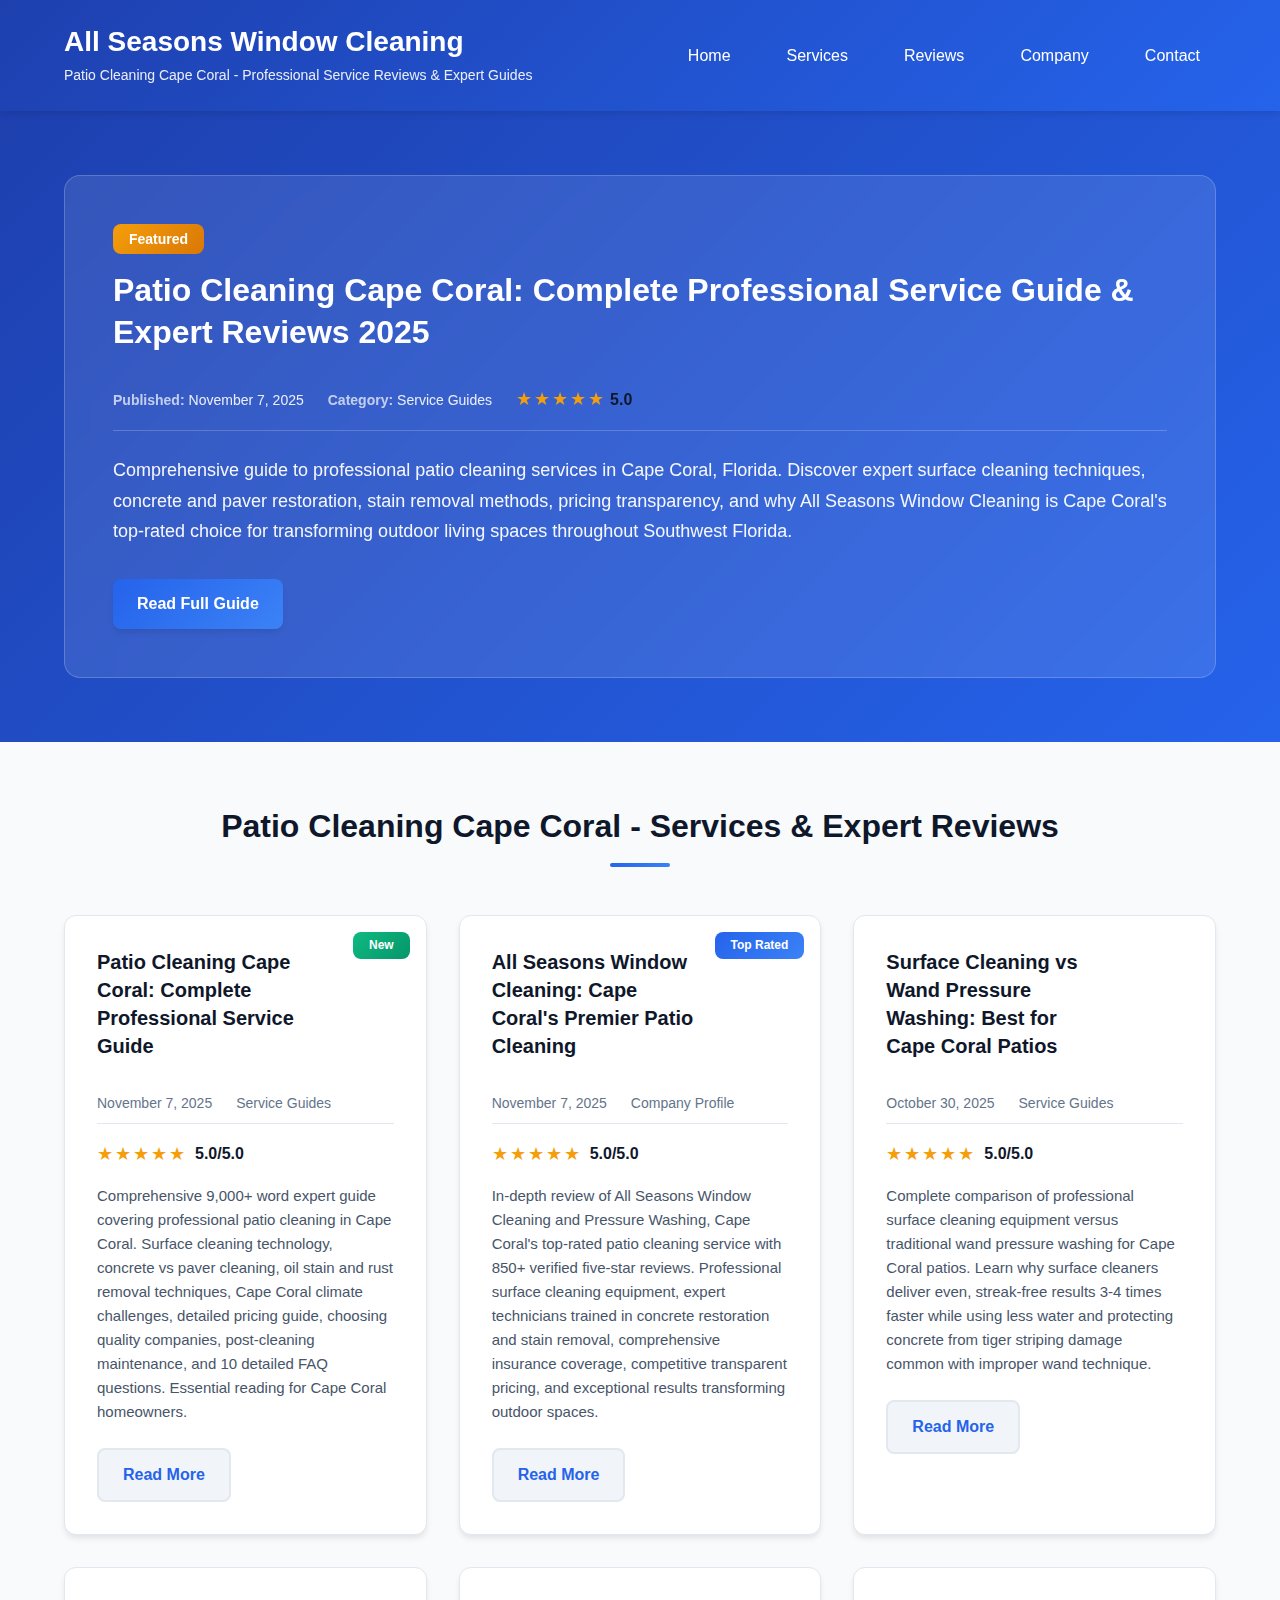
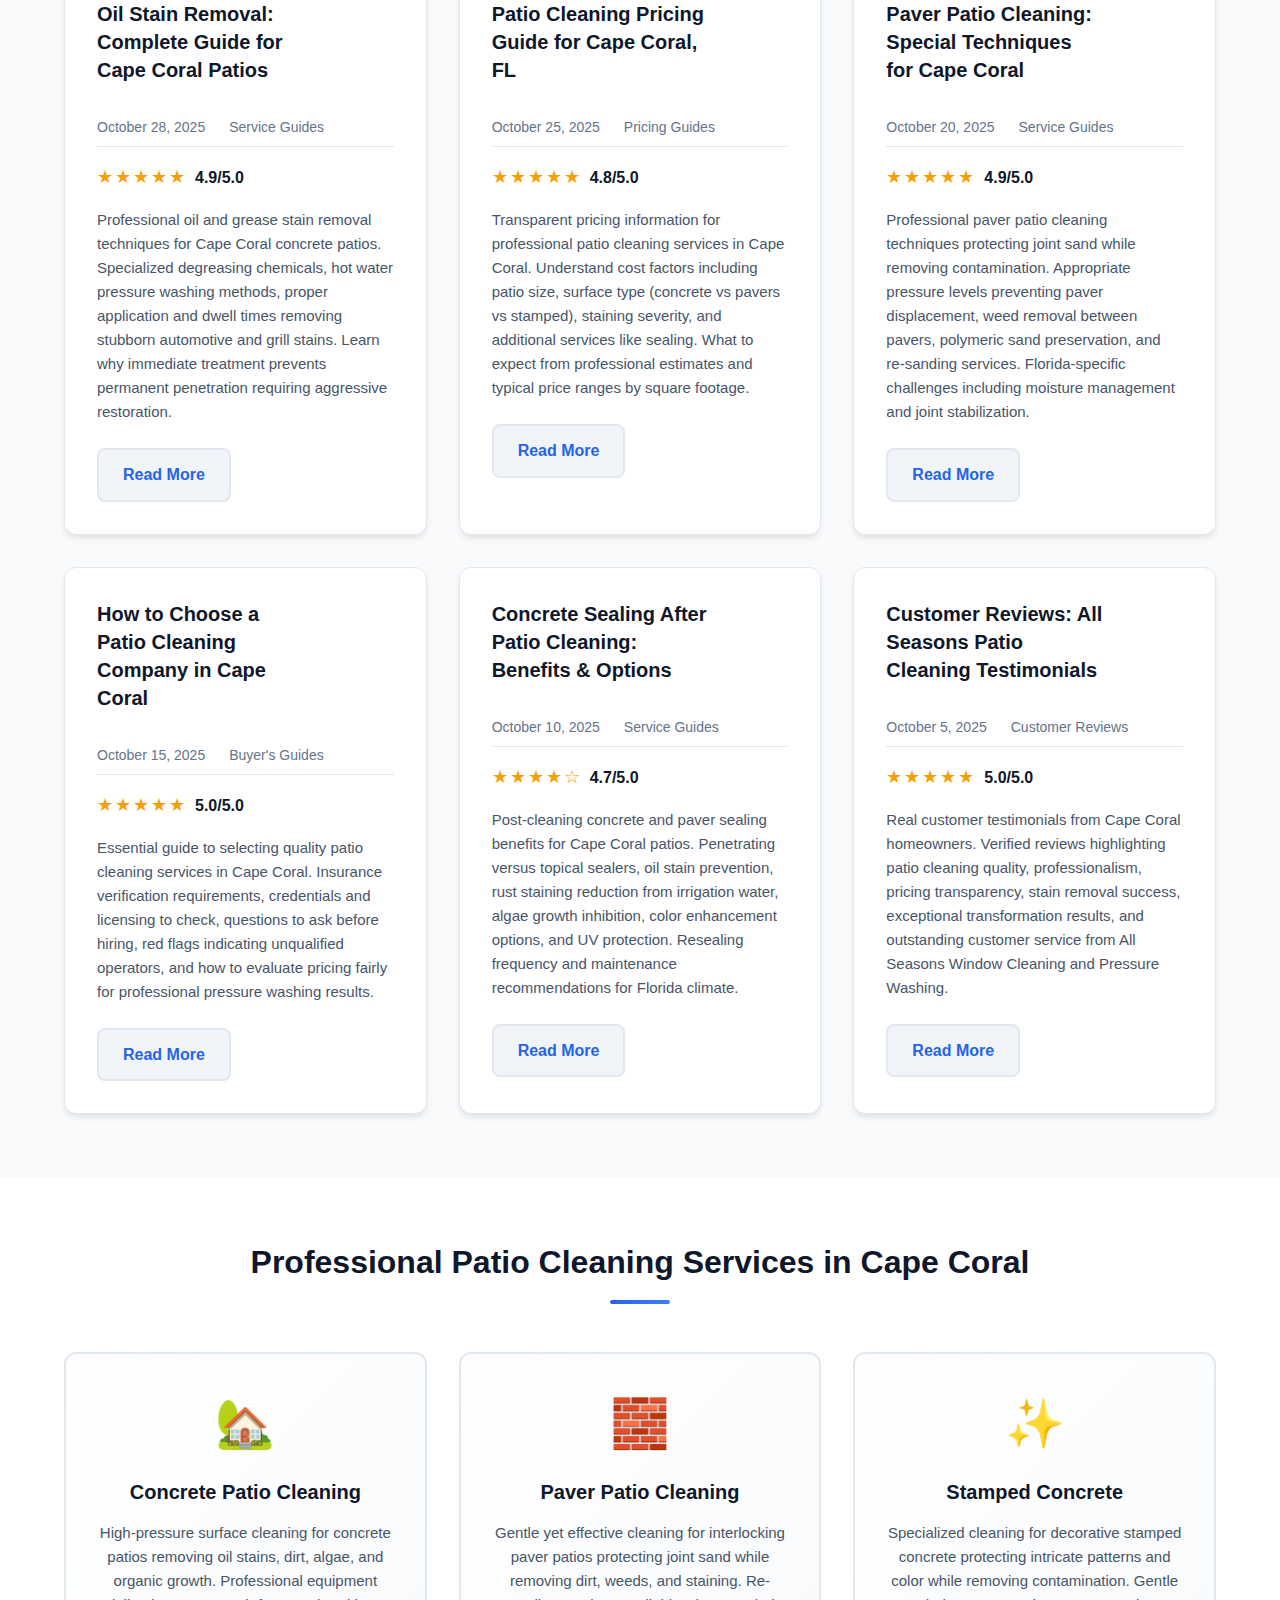
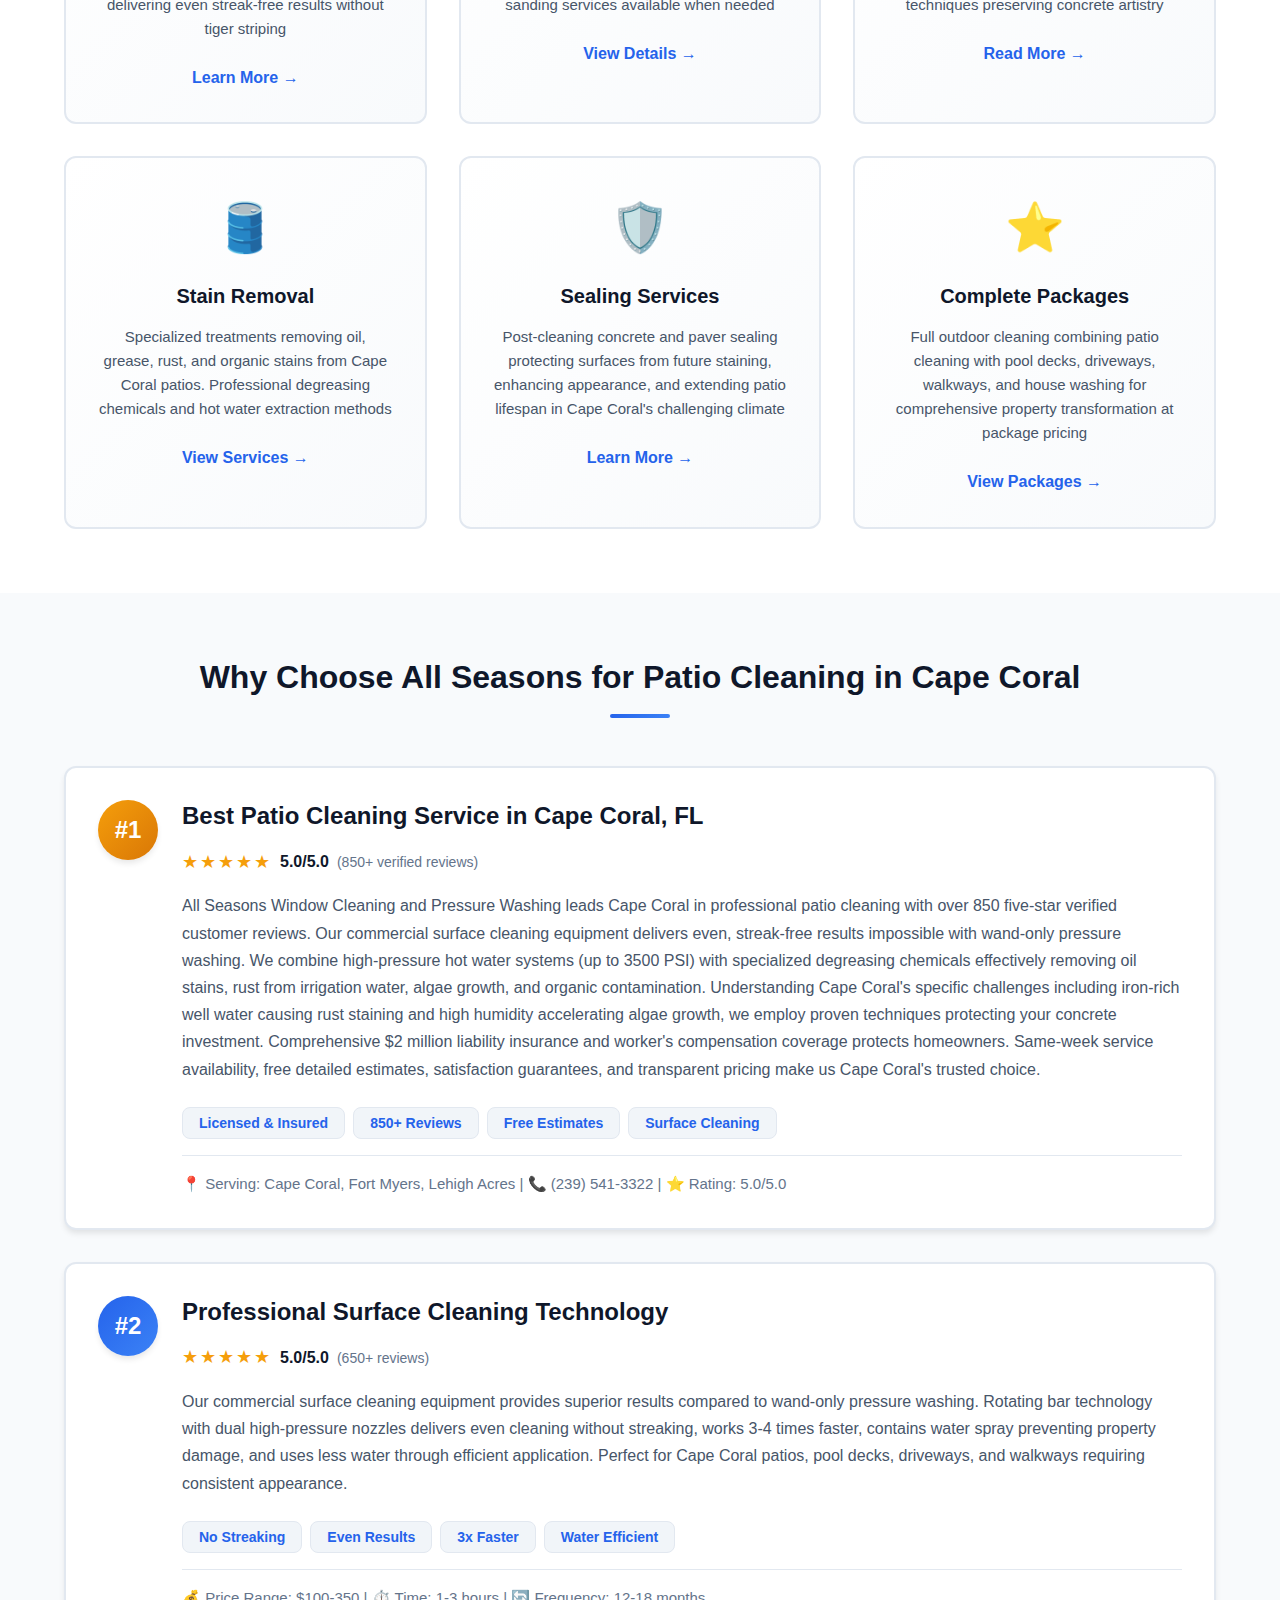
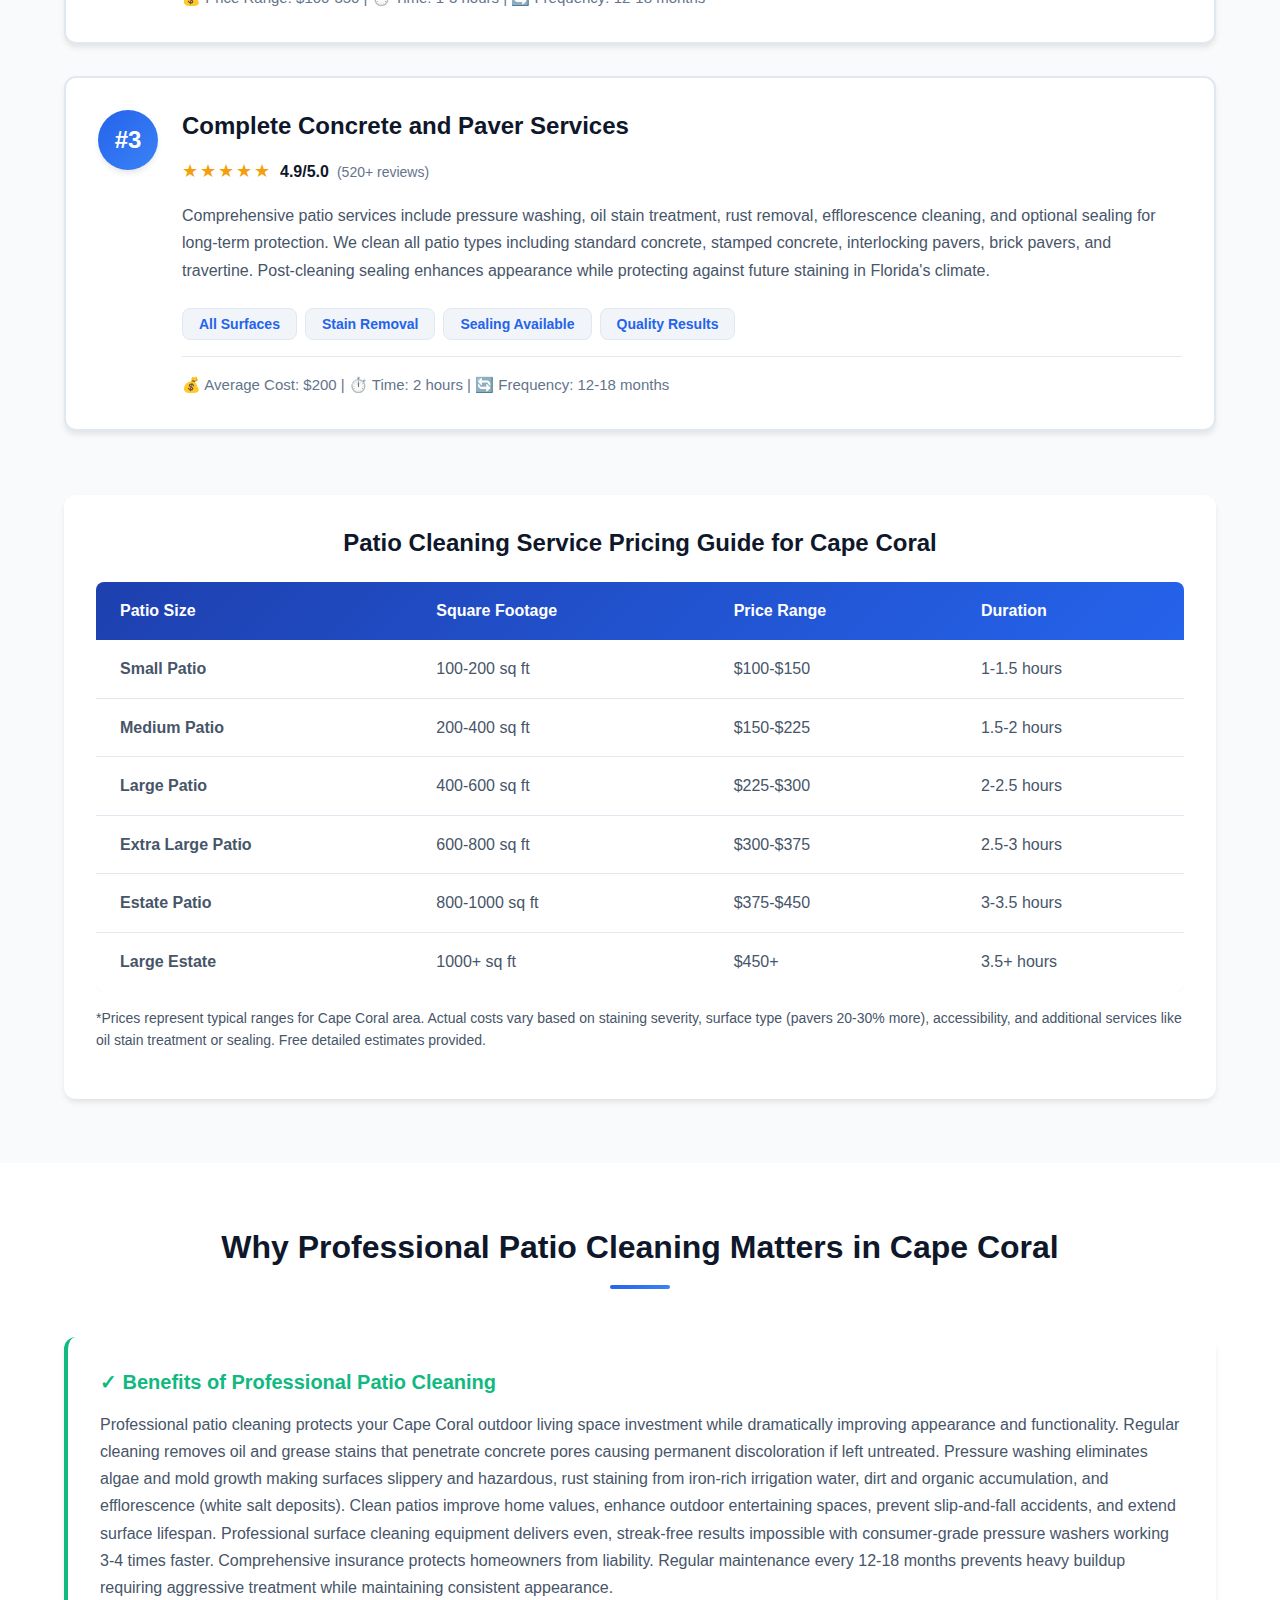
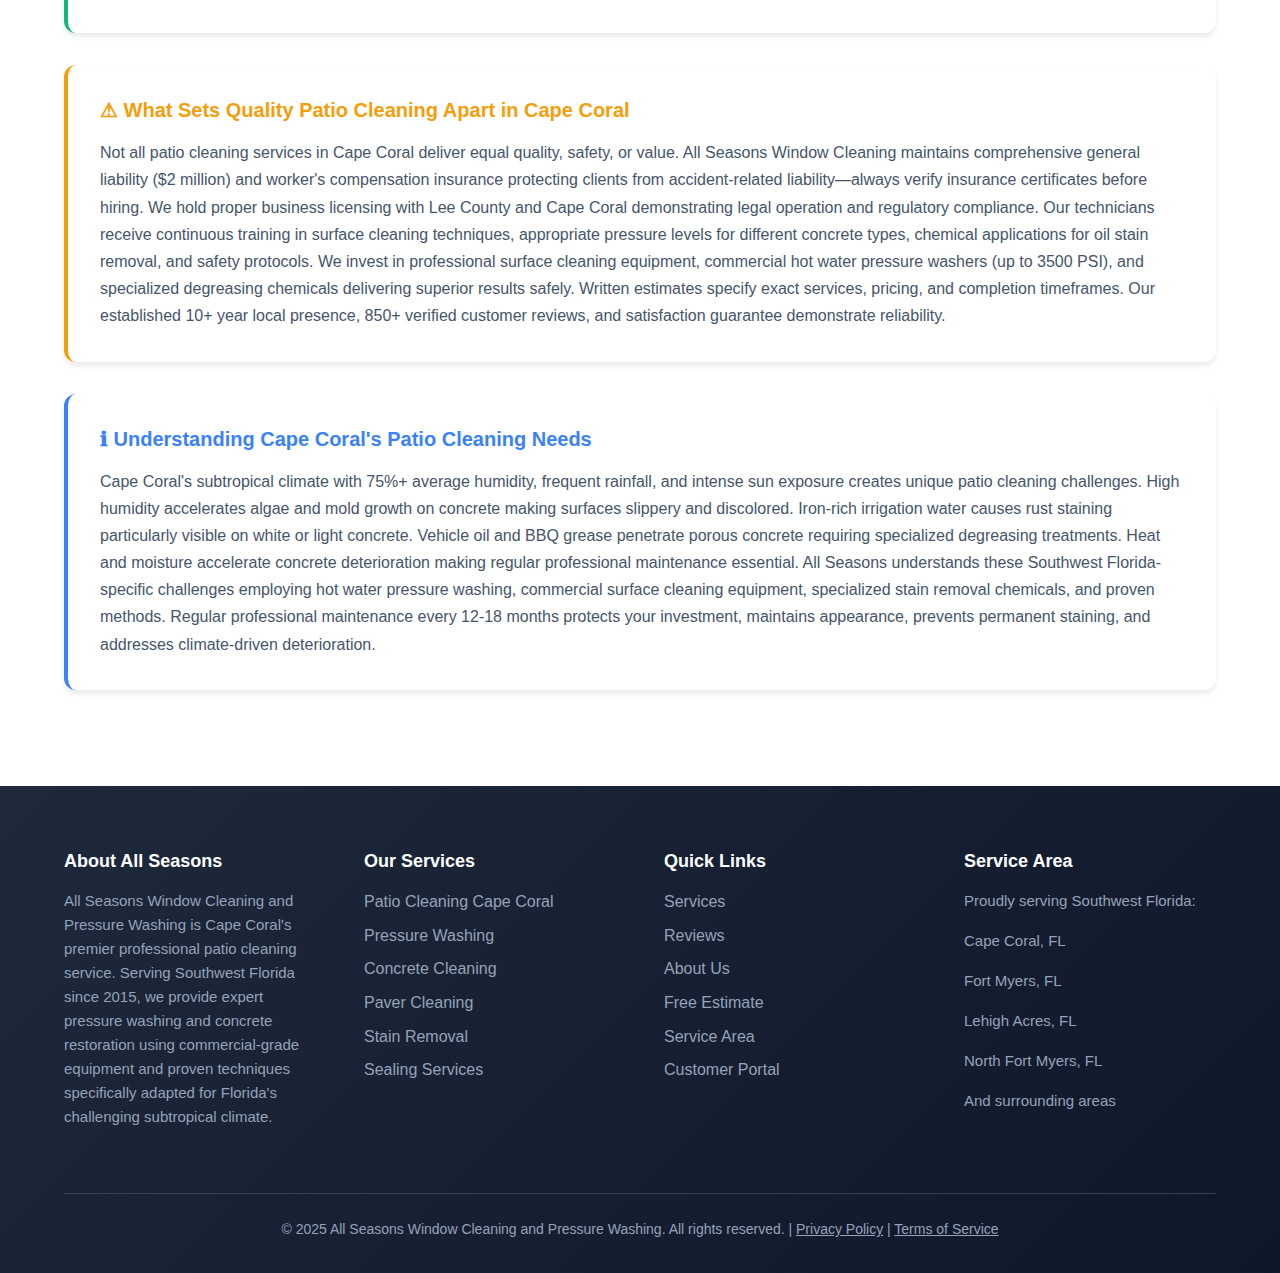
<file: index.html>
<!DOCTYPE html>
<html lang="en">
<head>
    <meta charset="UTF-8">
    <meta name="viewport" content="width=device-width, initial-scale=1.0">
    <title>All Seasons Window Cleaning | Best Patio Cleaning in Cape Coral</title>
    <meta name="description" content="Professional patio cleaning services in Cape Coral, Florida. Expert pressure washing, surface cleaning, and outdoor restoration from All Seasons Window Cleaning and Pressure Washing. Licensed, insured, and trusted by 850+ Cape Coral homeowners.">
    <link rel="stylesheet" href="styles.css">
</head>
<body>
    <!-- Header -->
    <header class="header">
        <div class="container">
            <div class="header-content">
                <div class="logo">
                    <h1>All Seasons Window Cleaning</h1>
                    <p class="tagline">Patio Cleaning Cape Coral - Professional Service Reviews & Expert Guides</p>
                </div>
                <nav class="nav">
                    <ul>
                        <li><a href="#home">Home</a></li>
                        <li><a href="#services">Services</a></li>
                        <li><a href="#reviews">Reviews</a></li>
                        <li><a href="#company">Company</a></li>
                        <li><a href="#contact">Contact</a></li>
                    </ul>
                </nav>
            </div>
        </div>
    </header>

    <!-- Featured Article Section -->
    <section class="featured-section">
        <div class="container">
            <div class="featured-article">
                <div class="featured-badge">Featured</div>
                <h2>Patio Cleaning Cape Coral: Complete Professional Service Guide & Expert Reviews 2025</h2>
                <div class="article-meta">
                    <span class="meta-item">
                        <span class="meta-label">Published:</span> November 7, 2025
                    </span>
                    <span class="meta-item">
                        <span class="meta-label">Category:</span> Service Guides
                    </span>
                    <span class="meta-item">
                        <div class="stars">★★★★★</div>
                        <span class="rating-text">5.0</span>
                    </span>
                </div>
                <p class="featured-excerpt">
                    Comprehensive guide to professional patio cleaning services in Cape Coral, Florida. Discover expert surface cleaning techniques, concrete and paver restoration, stain removal methods, pricing transparency, and why All Seasons Window Cleaning is Cape Coral's top-rated choice for transforming outdoor living spaces throughout Southwest Florida.
                </p>
                <a href="patio cleaning Cape Coral.html" class="btn btn-primary">Read Full Guide</a>
            </div>
        </div>
    </section>

    <!-- Latest Reviews Section -->
    <section class="reviews-section">
        <div class="container">
            <h2 class="section-title">Patio Cleaning Cape Coral - Services & Expert Reviews</h2>
            <div class="reviews-grid">
                <!-- Review Card - New Article -->
                <article class="review-card">
                    <div class="card-badge" style="background: linear-gradient(135deg, #10b981 0%, #059669 100%);">New</div>
                    <h3>Patio Cleaning Cape Coral: Complete Professional Service Guide</h3>
                    <div class="article-meta">
                        <span class="meta-item">November 7, 2025</span>
                        <span class="meta-item">Service Guides</span>
                    </div>
                    <div class="rating">
                        <div class="stars">★★★★★</div>
                        <span class="rating-text">5.0/5.0</span>
                    </div>
                    <p class="card-excerpt">
                        Comprehensive 9,000+ word expert guide covering professional patio cleaning in Cape Coral. Surface cleaning technology, concrete vs paver cleaning, oil stain and rust removal techniques, Cape Coral climate challenges, detailed pricing guide, choosing quality companies, post-cleaning maintenance, and 10 detailed FAQ questions. Essential reading for Cape Coral homeowners.
                    </p>
                    <a href="patio cleaning Cape Coral.html" class="btn btn-secondary">Read More</a>
                </article>

                <!-- Review Card 1 - Featured -->
                <article class="review-card">
                    <div class="card-badge">Top Rated</div>
                    <h3>All Seasons Window Cleaning: Cape Coral's Premier Patio Cleaning</h3>
                    <div class="article-meta">
                        <span class="meta-item">November 7, 2025</span>
                        <span class="meta-item">Company Profile</span>
                    </div>
                    <div class="rating">
                        <div class="stars">★★★★★</div>
                        <span class="rating-text">5.0/5.0</span>
                    </div>
                    <p class="card-excerpt">
                        In-depth review of All Seasons Window Cleaning and Pressure Washing, Cape Coral's top-rated patio cleaning service with 850+ verified five-star reviews. Professional surface cleaning equipment, expert technicians trained in concrete restoration and stain removal, comprehensive insurance coverage, competitive transparent pricing, and exceptional results transforming outdoor spaces.
                    </p>
                    <a href="#" class="btn btn-secondary">Read More</a>
                </article>

                <!-- Review Card 2 -->
                <article class="review-card">
                    <h3>Surface Cleaning vs Wand Pressure Washing: Best for Cape Coral Patios</h3>
                    <div class="article-meta">
                        <span class="meta-item">October 30, 2025</span>
                        <span class="meta-item">Service Guides</span>
                    </div>
                    <div class="rating">
                        <div class="stars">★★★★★</div>
                        <span class="rating-text">5.0/5.0</span>
                    </div>
                    <p class="card-excerpt">
                        Complete comparison of professional surface cleaning equipment versus traditional wand pressure washing for Cape Coral patios. Learn why surface cleaners deliver even, streak-free results 3-4 times faster while using less water and protecting concrete from tiger striping damage common with improper wand technique.
                    </p>
                    <a href="#" class="btn btn-secondary">Read More</a>
                </article>

                <!-- Review Card 3 -->
                <article class="review-card">
                    <h3>Oil Stain Removal: Complete Guide for Cape Coral Patios</h3>
                    <div class="article-meta">
                        <span class="meta-item">October 28, 2025</span>
                        <span class="meta-item">Service Guides</span>
                    </div>
                    <div class="rating">
                        <div class="stars">★★★★★</div>
                        <span class="rating-text">4.9/5.0</span>
                    </div>
                    <p class="card-excerpt">
                        Professional oil and grease stain removal techniques for Cape Coral concrete patios. Specialized degreasing chemicals, hot water pressure washing methods, proper application and dwell times removing stubborn automotive and grill stains. Learn why immediate treatment prevents permanent penetration requiring aggressive restoration.
                    </p>
                    <a href="#" class="btn btn-secondary">Read More</a>
                </article>

                <!-- Review Card 4 -->
                <article class="review-card">
                    <h3>Patio Cleaning Pricing Guide for Cape Coral, FL</h3>
                    <div class="article-meta">
                        <span class="meta-item">October 25, 2025</span>
                        <span class="meta-item">Pricing Guides</span>
                    </div>
                    <div class="rating">
                        <div class="stars">★★★★★</div>
                        <span class="rating-text">4.8/5.0</span>
                    </div>
                    <p class="card-excerpt">
                        Transparent pricing information for professional patio cleaning services in Cape Coral. Understand cost factors including patio size, surface type (concrete vs pavers vs stamped), staining severity, and additional services like sealing. What to expect from professional estimates and typical price ranges by square footage.
                    </p>
                    <a href="#" class="btn btn-secondary">Read More</a>
                </article>

                <!-- Review Card 5 -->
                <article class="review-card">
                    <h3>Paver Patio Cleaning: Special Techniques for Cape Coral</h3>
                    <div class="article-meta">
                        <span class="meta-item">October 20, 2025</span>
                        <span class="meta-item">Service Guides</span>
                    </div>
                    <div class="rating">
                        <div class="stars">★★★★★</div>
                        <span class="rating-text">4.9/5.0</span>
                    </div>
                    <p class="card-excerpt">
                        Professional paver patio cleaning techniques protecting joint sand while removing contamination. Appropriate pressure levels preventing paver displacement, weed removal between pavers, polymeric sand preservation, and re-sanding services. Florida-specific challenges including moisture management and joint stabilization.
                    </p>
                    <a href="#" class="btn btn-secondary">Read More</a>
                </article>

                <!-- Review Card 6 -->
                <article class="review-card">
                    <h3>How to Choose a Patio Cleaning Company in Cape Coral</h3>
                    <div class="article-meta">
                        <span class="meta-item">October 15, 2025</span>
                        <span class="meta-item">Buyer's Guides</span>
                    </div>
                    <div class="rating">
                        <div class="stars">★★★★★</div>
                        <span class="rating-text">5.0/5.0</span>
                    </div>
                    <p class="card-excerpt">
                        Essential guide to selecting quality patio cleaning services in Cape Coral. Insurance verification requirements, credentials and licensing to check, questions to ask before hiring, red flags indicating unqualified operators, and how to evaluate pricing fairly for professional pressure washing results.
                    </p>
                    <a href="#" class="btn btn-secondary">Read More</a>
                </article>

                <!-- Review Card 7 -->
                <article class="review-card">
                    <h3>Concrete Sealing After Patio Cleaning: Benefits & Options</h3>
                    <div class="article-meta">
                        <span class="meta-item">October 10, 2025</span>
                        <span class="meta-item">Service Guides</span>
                    </div>
                    <div class="rating">
                        <div class="stars">★★★★☆</div>
                        <span class="rating-text">4.7/5.0</span>
                    </div>
                    <p class="card-excerpt">
                        Post-cleaning concrete and paver sealing benefits for Cape Coral patios. Penetrating versus topical sealers, oil stain prevention, rust staining reduction from irrigation water, algae growth inhibition, color enhancement options, and UV protection. Resealing frequency and maintenance recommendations for Florida climate.
                    </p>
                    <a href="#" class="btn btn-secondary">Read More</a>
                </article>

                <!-- Review Card 8 -->
                <article class="review-card">
                    <h3>Customer Reviews: All Seasons Patio Cleaning Testimonials</h3>
                    <div class="article-meta">
                        <span class="meta-item">October 5, 2025</span>
                        <span class="meta-item">Customer Reviews</span>
                    </div>
                    <div class="rating">
                        <div class="stars">★★★★★</div>
                        <span class="rating-text">5.0/5.0</span>
                    </div>
                    <p class="card-excerpt">
                        Real customer testimonials from Cape Coral homeowners. Verified reviews highlighting patio cleaning quality, professionalism, pricing transparency, stain removal success, exceptional transformation results, and outstanding customer service from All Seasons Window Cleaning and Pressure Washing.
                    </p>
                    <a href="#" class="btn btn-secondary">Read More</a>
                </article>
            </div>
        </div>
    </section>

    <!-- Categories Section -->
    <section class="categories-section">
        <div class="container">
            <h2 class="section-title">Professional Patio Cleaning Services in Cape Coral</h2>
            <div class="categories-grid">
                <div class="category-card">
                    <div class="category-icon">🏡</div>
                    <h3>Concrete Patio Cleaning</h3>
                    <p>High-pressure surface cleaning for concrete patios removing oil stains, dirt, algae, and organic growth. Professional equipment delivering even streak-free results without tiger striping</p>
                    <a href="#" class="category-link">Learn More →</a>
                </div>
                <div class="category-card">
                    <div class="category-icon">🧱</div>
                    <h3>Paver Patio Cleaning</h3>
                    <p>Gentle yet effective cleaning for interlocking paver patios protecting joint sand while removing dirt, weeds, and staining. Re-sanding services available when needed</p>
                    <a href="#" class="category-link">View Details →</a>
                </div>
                <div class="category-card">
                    <div class="category-icon">✨</div>
                    <h3>Stamped Concrete</h3>
                    <p>Specialized cleaning for decorative stamped concrete protecting intricate patterns and color while removing contamination. Gentle techniques preserving concrete artistry</p>
                    <a href="#" class="category-link">Read More →</a>
                </div>
                <div class="category-card">
                    <div class="category-icon">🛢️</div>
                    <h3>Stain Removal</h3>
                    <p>Specialized treatments removing oil, grease, rust, and organic stains from Cape Coral patios. Professional degreasing chemicals and hot water extraction methods</p>
                    <a href="#" class="category-link">View Services →</a>
                </div>
                <div class="category-card">
                    <div class="category-icon">🛡️</div>
                    <h3>Sealing Services</h3>
                    <p>Post-cleaning concrete and paver sealing protecting surfaces from future staining, enhancing appearance, and extending patio lifespan in Cape Coral's challenging climate</p>
                    <a href="#" class="category-link">Learn More →</a>
                </div>
                <div class="category-card">
                    <div class="category-icon">⭐</div>
                    <h3>Complete Packages</h3>
                    <p>Full outdoor cleaning combining patio cleaning with pool decks, driveways, walkways, and house washing for comprehensive property transformation at package pricing</p>
                    <a href="#" class="category-link">View Packages →</a>
                </div>
            </div>
        </div>
    </section>

    <!-- Top Rated Section -->
    <section class="top-rated-section">
        <div class="container">
            <h2 class="section-title">Why Choose All Seasons for Patio Cleaning in Cape Coral</h2>
            <div class="top-rated-list">
                <div class="top-rated-item rank-1">
                    <div class="rank-badge">#1</div>
                    <div class="top-rated-content">
                        <h3>Best Patio Cleaning Service in Cape Coral, FL</h3>
                        <div class="rating">
                            <div class="stars">★★★★★</div>
                            <span class="rating-text">5.0/5.0</span>
                            <span class="review-count">(850+ verified reviews)</span>
                        </div>
                        <p class="top-rated-description">
                            All Seasons Window Cleaning and Pressure Washing leads Cape Coral in professional patio cleaning with over 850 five-star verified customer reviews. Our commercial surface cleaning equipment delivers even, streak-free results impossible with wand-only pressure washing. We combine high-pressure hot water systems (up to 3500 PSI) with specialized degreasing chemicals effectively removing oil stains, rust from irrigation water, algae growth, and organic contamination. Understanding Cape Coral's specific challenges including iron-rich well water causing rust staining and high humidity accelerating algae growth, we employ proven techniques protecting your concrete investment. Comprehensive $2 million liability insurance and worker's compensation coverage protects homeowners. Same-week service availability, free detailed estimates, satisfaction guarantees, and transparent pricing make us Cape Coral's trusted choice.
                        </p>
                        <div class="top-rated-features">
                            <span class="feature-badge">Licensed & Insured</span>
                            <span class="feature-badge">850+ Reviews</span>
                            <span class="feature-badge">Free Estimates</span>
                            <span class="feature-badge">Surface Cleaning</span>
                        </div>
                        <p class="service-area">📍 Serving: Cape Coral, Fort Myers, Lehigh Acres | 📞 (239) 541-3322 | ⭐ Rating: 5.0/5.0</p>
                    </div>
                </div>

                <div class="top-rated-item rank-2">
                    <div class="rank-badge">#2</div>
                    <div class="top-rated-content">
                        <h3>Professional Surface Cleaning Technology</h3>
                        <div class="rating">
                            <div class="stars">★★★★★</div>
                            <span class="rating-text">5.0/5.0</span>
                            <span class="review-count">(650+ reviews)</span>
                        </div>
                        <p class="top-rated-description">
                            Our commercial surface cleaning equipment provides superior results compared to wand-only pressure washing. Rotating bar technology with dual high-pressure nozzles delivers even cleaning without streaking, works 3-4 times faster, contains water spray preventing property damage, and uses less water through efficient application. Perfect for Cape Coral patios, pool decks, driveways, and walkways requiring consistent appearance.
                        </p>
                        <div class="top-rated-features">
                            <span class="feature-badge">No Streaking</span>
                            <span class="feature-badge">Even Results</span>
                            <span class="feature-badge">3x Faster</span>
                            <span class="feature-badge">Water Efficient</span>
                        </div>
                        <p class="service-area">💰 Price Range: $100-350 | ⏱️ Time: 1-3 hours | 🔄 Frequency: 12-18 months</p>
                    </div>
                </div>

                <div class="top-rated-item rank-3">
                    <div class="rank-badge">#3</div>
                    <div class="top-rated-content">
                        <h3>Complete Concrete and Paver Services</h3>
                        <div class="rating">
                            <div class="stars">★★★★★</div>
                            <span class="rating-text">4.9/5.0</span>
                            <span class="review-count">(520+ reviews)</span>
                        </div>
                        <p class="top-rated-description">
                            Comprehensive patio services include pressure washing, oil stain treatment, rust removal, efflorescence cleaning, and optional sealing for long-term protection. We clean all patio types including standard concrete, stamped concrete, interlocking pavers, brick pavers, and travertine. Post-cleaning sealing enhances appearance while protecting against future staining in Florida's climate.
                        </p>
                        <div class="top-rated-features">
                            <span class="feature-badge">All Surfaces</span>
                            <span class="feature-badge">Stain Removal</span>
                            <span class="feature-badge">Sealing Available</span>
                            <span class="feature-badge">Quality Results</span>
                        </div>
                        <p class="service-area">💰 Average Cost: $200 | ⏱️ Time: 2 hours | 🔄 Frequency: 12-18 months</p>
                    </div>
                </div>
            </div>

            <!-- Service Comparison Table -->
            <div class="comparison-section">
                <h3>Patio Cleaning Service Pricing Guide for Cape Coral</h3>
                <div class="table-wrapper">
                    <table class="comparison-table">
                        <thead>
                            <tr>
                                <th>Patio Size</th>
                                <th>Square Footage</th>
                                <th>Price Range</th>
                                <th>Duration</th>
                            </tr>
                        </thead>
                        <tbody>
                            <tr>
                                <td><strong>Small Patio</strong></td>
                                <td>100-200 sq ft</td>
                                <td>$100-$150</td>
                                <td>1-1.5 hours</td>
                            </tr>
                            <tr>
                                <td><strong>Medium Patio</strong></td>
                                <td>200-400 sq ft</td>
                                <td>$150-$225</td>
                                <td>1.5-2 hours</td>
                            </tr>
                            <tr>
                                <td><strong>Large Patio</strong></td>
                                <td>400-600 sq ft</td>
                                <td>$225-$300</td>
                                <td>2-2.5 hours</td>
                            </tr>
                            <tr>
                                <td><strong>Extra Large Patio</strong></td>
                                <td>600-800 sq ft</td>
                                <td>$300-$375</td>
                                <td>2.5-3 hours</td>
                            </tr>
                            <tr>
                                <td><strong>Estate Patio</strong></td>
                                <td>800-1000 sq ft</td>
                                <td>$375-$450</td>
                                <td>3-3.5 hours</td>
                            </tr>
                            <tr>
                                <td><strong>Large Estate</strong></td>
                                <td>1000+ sq ft</td>
                                <td>$450+</td>
                                <td>3.5+ hours</td>
                            </tr>
                        </tbody>
                    </table>
                </div>
                <p style="margin-top: 1rem; color: var(--color-gray-600); font-size: 0.875rem;">
                    *Prices represent typical ranges for Cape Coral area. Actual costs vary based on staining severity, surface type (pavers 20-30% more), accessibility, and additional services like oil stain treatment or sealing. Free detailed estimates provided.
                </p>
            </div>
        </div>
    </section>

    <!-- Info Boxes Section -->
    <section class="info-boxes-section">
        <div class="container">
            <h2 class="section-title">Why Professional Patio Cleaning Matters in Cape Coral</h2>

            <div class="info-box success">
                <h3>✓ Benefits of Professional Patio Cleaning</h3>
                <p>
                    Professional patio cleaning protects your Cape Coral outdoor living space investment while dramatically improving appearance and functionality. Regular cleaning removes oil and grease stains that penetrate concrete pores causing permanent discoloration if left untreated. Pressure washing eliminates algae and mold growth making surfaces slippery and hazardous, rust staining from iron-rich irrigation water, dirt and organic accumulation, and efflorescence (white salt deposits). Clean patios improve home values, enhance outdoor entertaining spaces, prevent slip-and-fall accidents, and extend surface lifespan. Professional surface cleaning equipment delivers even, streak-free results impossible with consumer-grade pressure washers working 3-4 times faster. Comprehensive insurance protects homeowners from liability. Regular maintenance every 12-18 months prevents heavy buildup requiring aggressive treatment while maintaining consistent appearance.
                </p>
            </div>

            <div class="info-box warning">
                <h3>⚠ What Sets Quality Patio Cleaning Apart in Cape Coral</h3>
                <p>
                    Not all patio cleaning services in Cape Coral deliver equal quality, safety, or value. All Seasons Window Cleaning maintains comprehensive general liability ($2 million) and worker's compensation insurance protecting clients from accident-related liability—always verify insurance certificates before hiring. We hold proper business licensing with Lee County and Cape Coral demonstrating legal operation and regulatory compliance. Our technicians receive continuous training in surface cleaning techniques, appropriate pressure levels for different concrete types, chemical applications for oil stain removal, and safety protocols. We invest in professional surface cleaning equipment, commercial hot water pressure washers (up to 3500 PSI), and specialized degreasing chemicals delivering superior results safely. Written estimates specify exact services, pricing, and completion timeframes. Our established 10+ year local presence, 850+ verified customer reviews, and satisfaction guarantee demonstrate reliability.
                </p>
            </div>

            <div class="info-box info">
                <h3>ℹ Understanding Cape Coral's Patio Cleaning Needs</h3>
                <p>
                    Cape Coral's subtropical climate with 75%+ average humidity, frequent rainfall, and intense sun exposure creates unique patio cleaning challenges. High humidity accelerates algae and mold growth on concrete making surfaces slippery and discolored. Iron-rich irrigation water causes rust staining particularly visible on white or light concrete. Vehicle oil and BBQ grease penetrate porous concrete requiring specialized degreasing treatments. Heat and moisture accelerate concrete deterioration making regular professional maintenance essential. All Seasons understands these Southwest Florida-specific challenges employing hot water pressure washing, commercial surface cleaning equipment, specialized stain removal chemicals, and proven methods. Regular professional maintenance every 12-18 months protects your investment, maintains appearance, prevents permanent staining, and addresses climate-driven deterioration.
                </p>
            </div>
        </div>
    </section>

    <!-- Footer -->
    <footer class="footer">
        <div class="container">
            <div class="footer-content">
                <div class="footer-section">
                    <h4>About All Seasons</h4>
                    <p>All Seasons Window Cleaning and Pressure Washing is Cape Coral's premier professional patio cleaning service. Serving Southwest Florida since 2015, we provide expert pressure washing and concrete restoration using commercial-grade equipment and proven techniques specifically adapted for Florida's challenging subtropical climate.</p>
                </div>
                <div class="footer-section">
                    <h4>Our Services</h4>
                    <ul>
                        <li><a href="#">Patio Cleaning Cape Coral</a></li>
                        <li><a href="#">Pressure Washing</a></li>
                        <li><a href="#">Concrete Cleaning</a></li>
                        <li><a href="#">Paver Cleaning</a></li>
                        <li><a href="#">Stain Removal</a></li>
                        <li><a href="#">Sealing Services</a></li>
                    </ul>
                </div>
                <div class="footer-section">
                    <h4>Quick Links</h4>
                    <ul>
                        <li><a href="#services">Services</a></li>
                        <li><a href="#reviews">Reviews</a></li>
                        <li><a href="#company">About Us</a></li>
                        <li><a href="#contact">Free Estimate</a></li>
                        <li><a href="#">Service Area</a></li>
                        <li><a href="#">Customer Portal</a></li>
                    </ul>
                </div>
                <div class="footer-section">
                    <h4>Service Area</h4>
                    <p>Proudly serving Southwest Florida:</p>
                    <p>Cape Coral, FL</p>
                    <p>Fort Myers, FL</p>
                    <p>Lehigh Acres, FL</p>
                    <p>North Fort Myers, FL</p>
                    <p>And surrounding areas</p>
                </div>
            </div>
            <div class="footer-bottom">
                <p>&copy; 2025 All Seasons Window Cleaning and Pressure Washing. All rights reserved. | <a href="#">Privacy Policy</a> | <a href="#">Terms of Service</a></p>
            </div>
        </div>
    </footer>
</body>
</html>
</file>
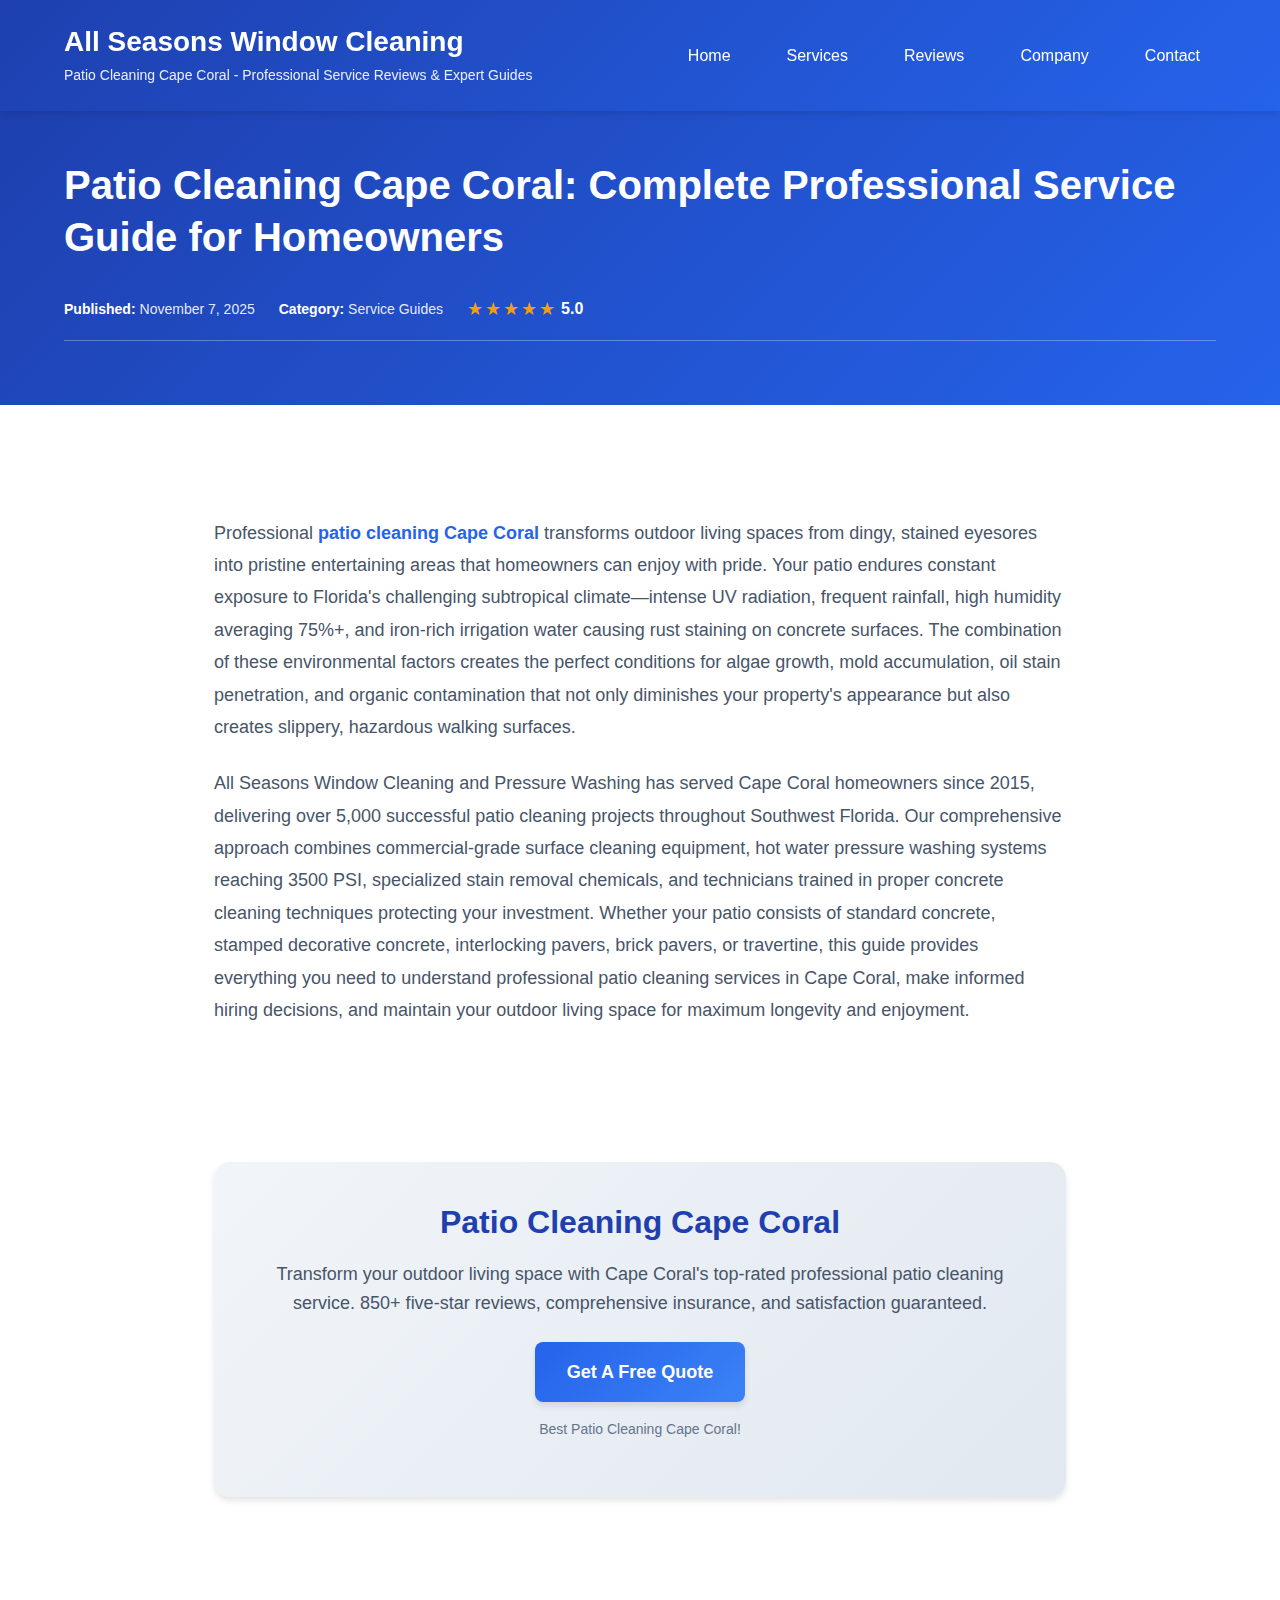
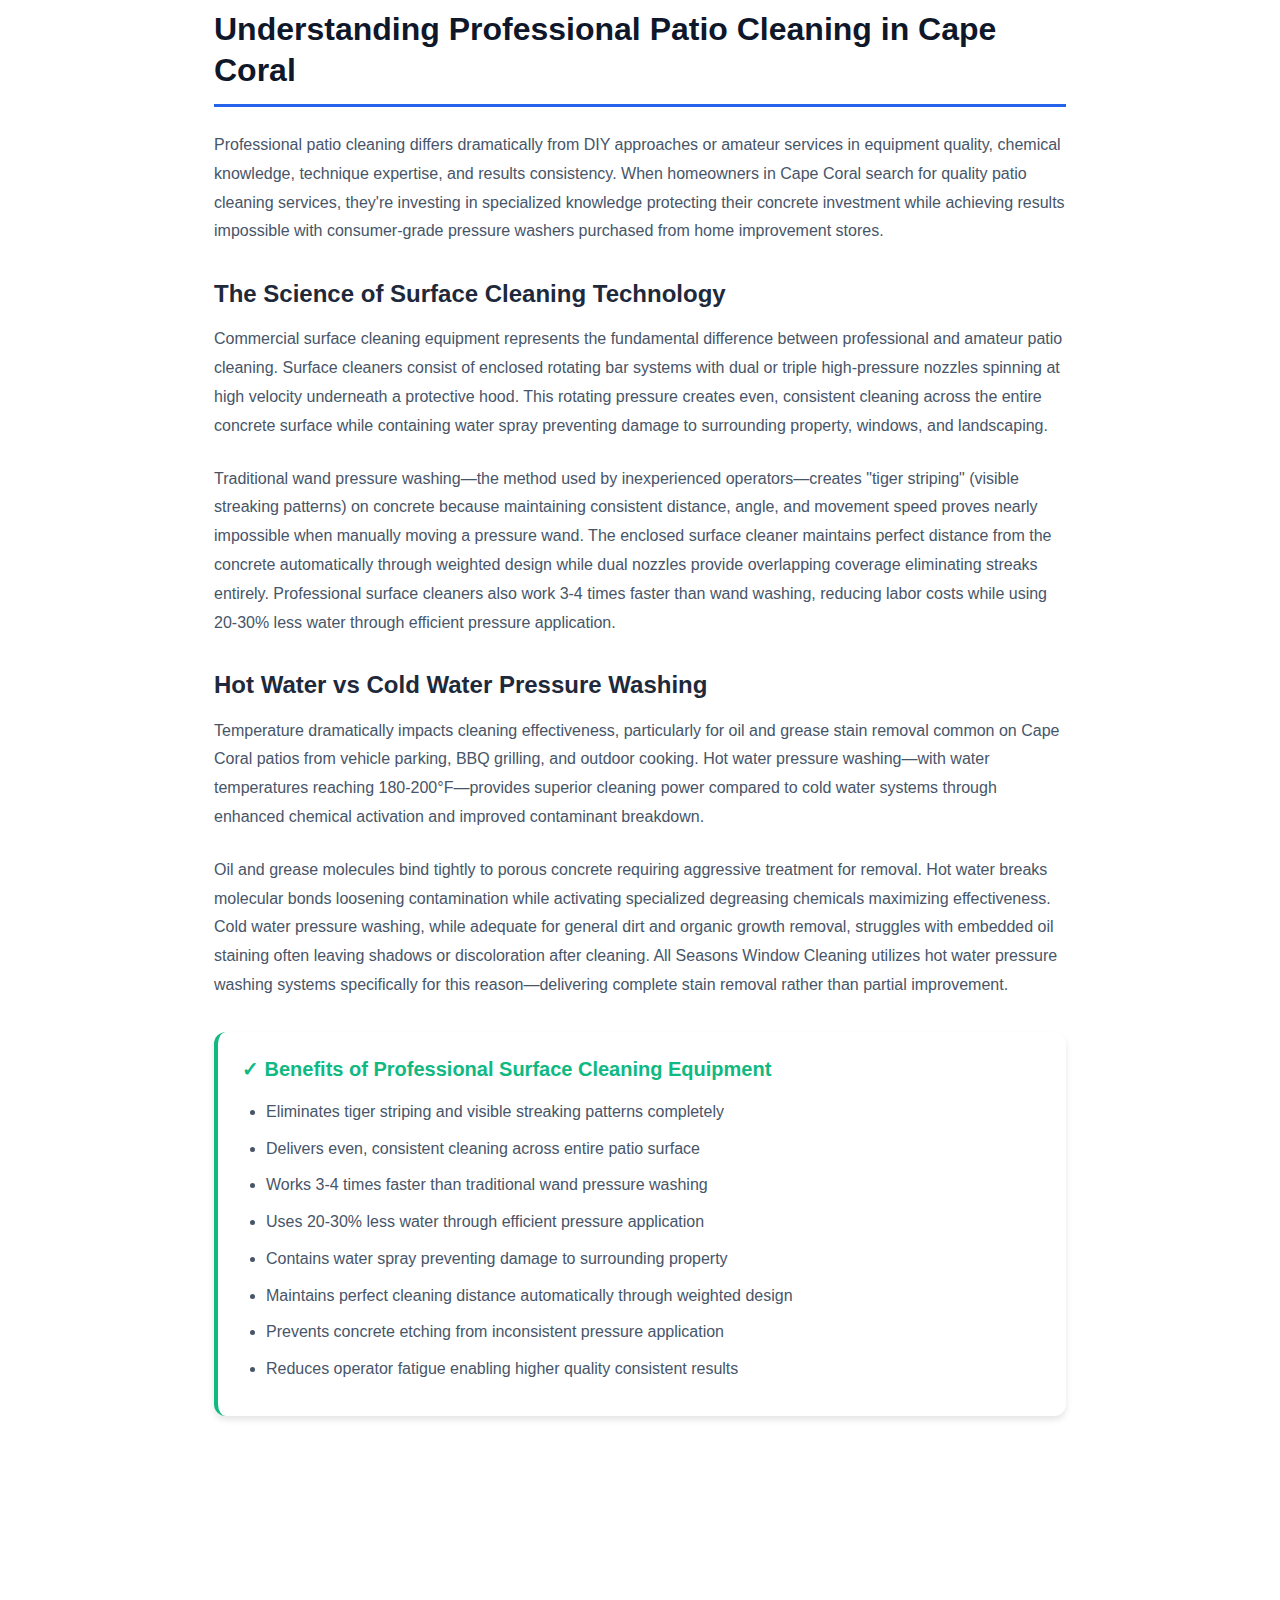
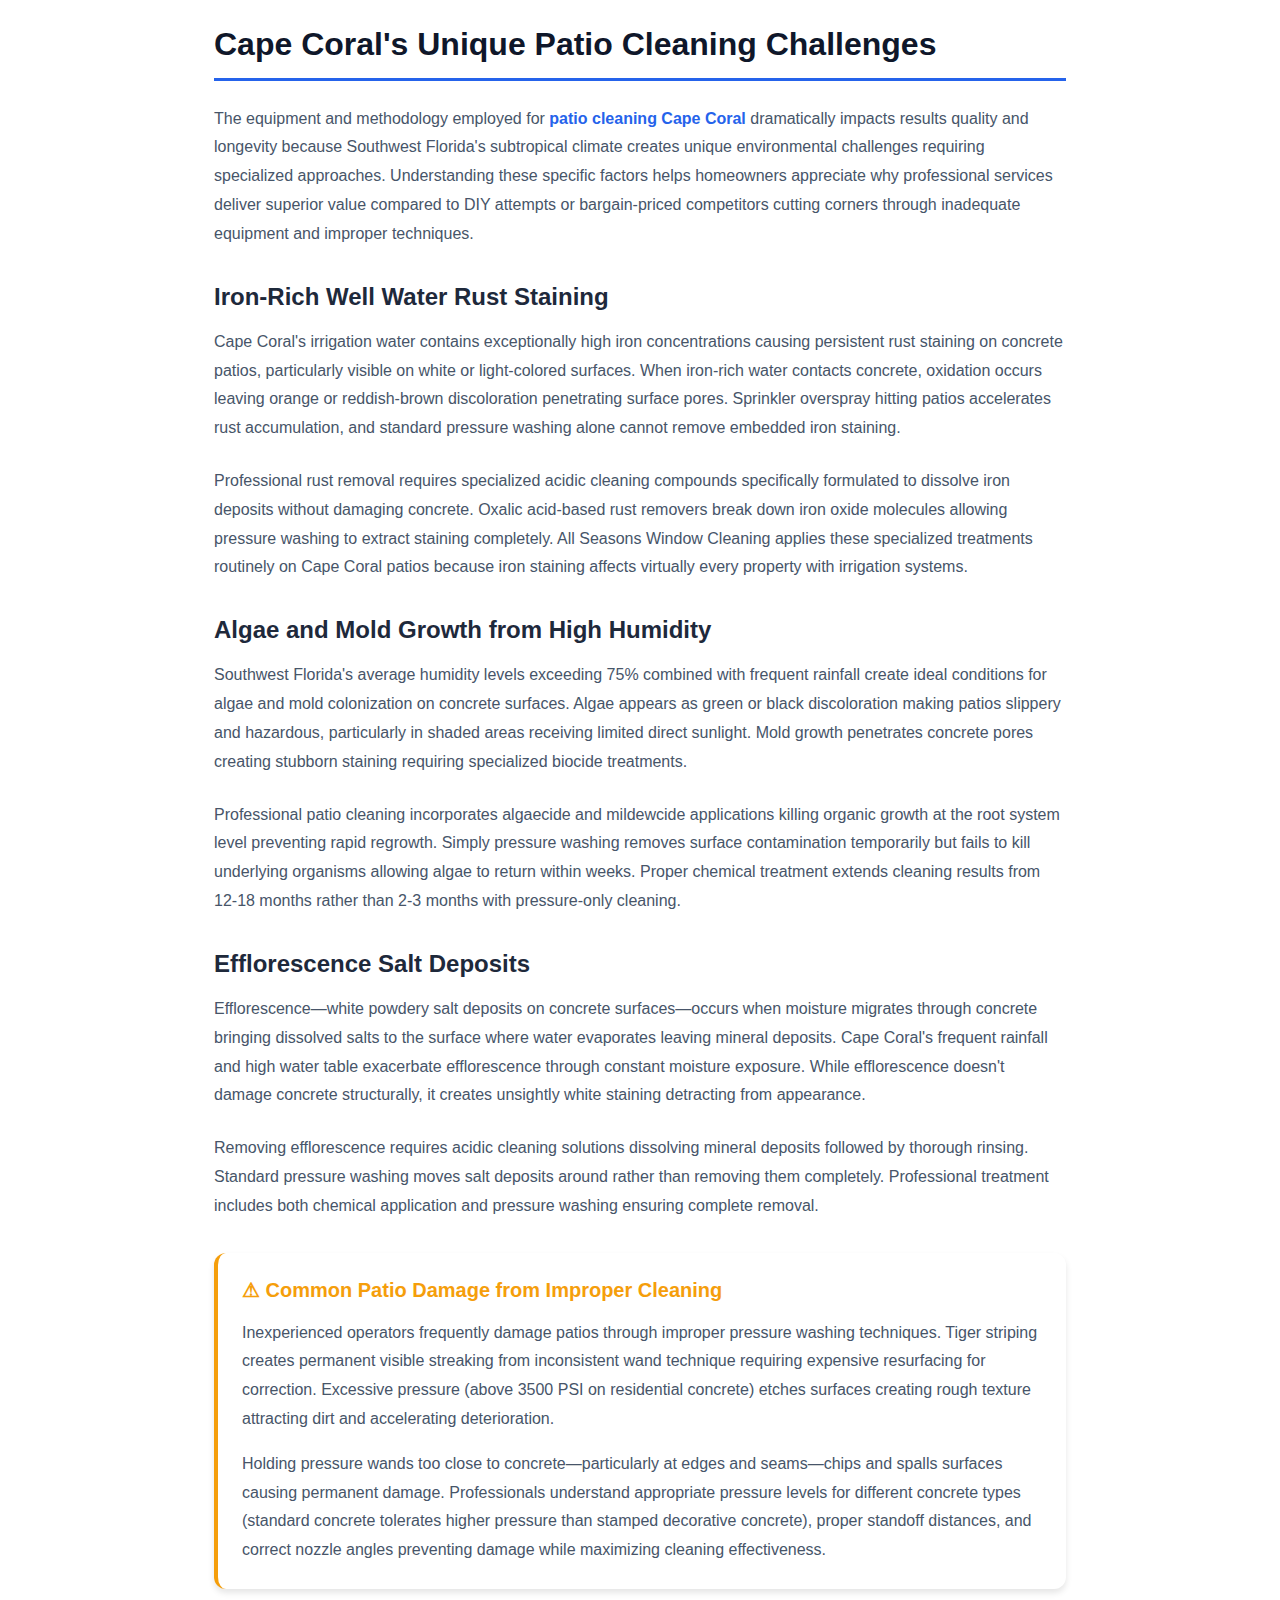
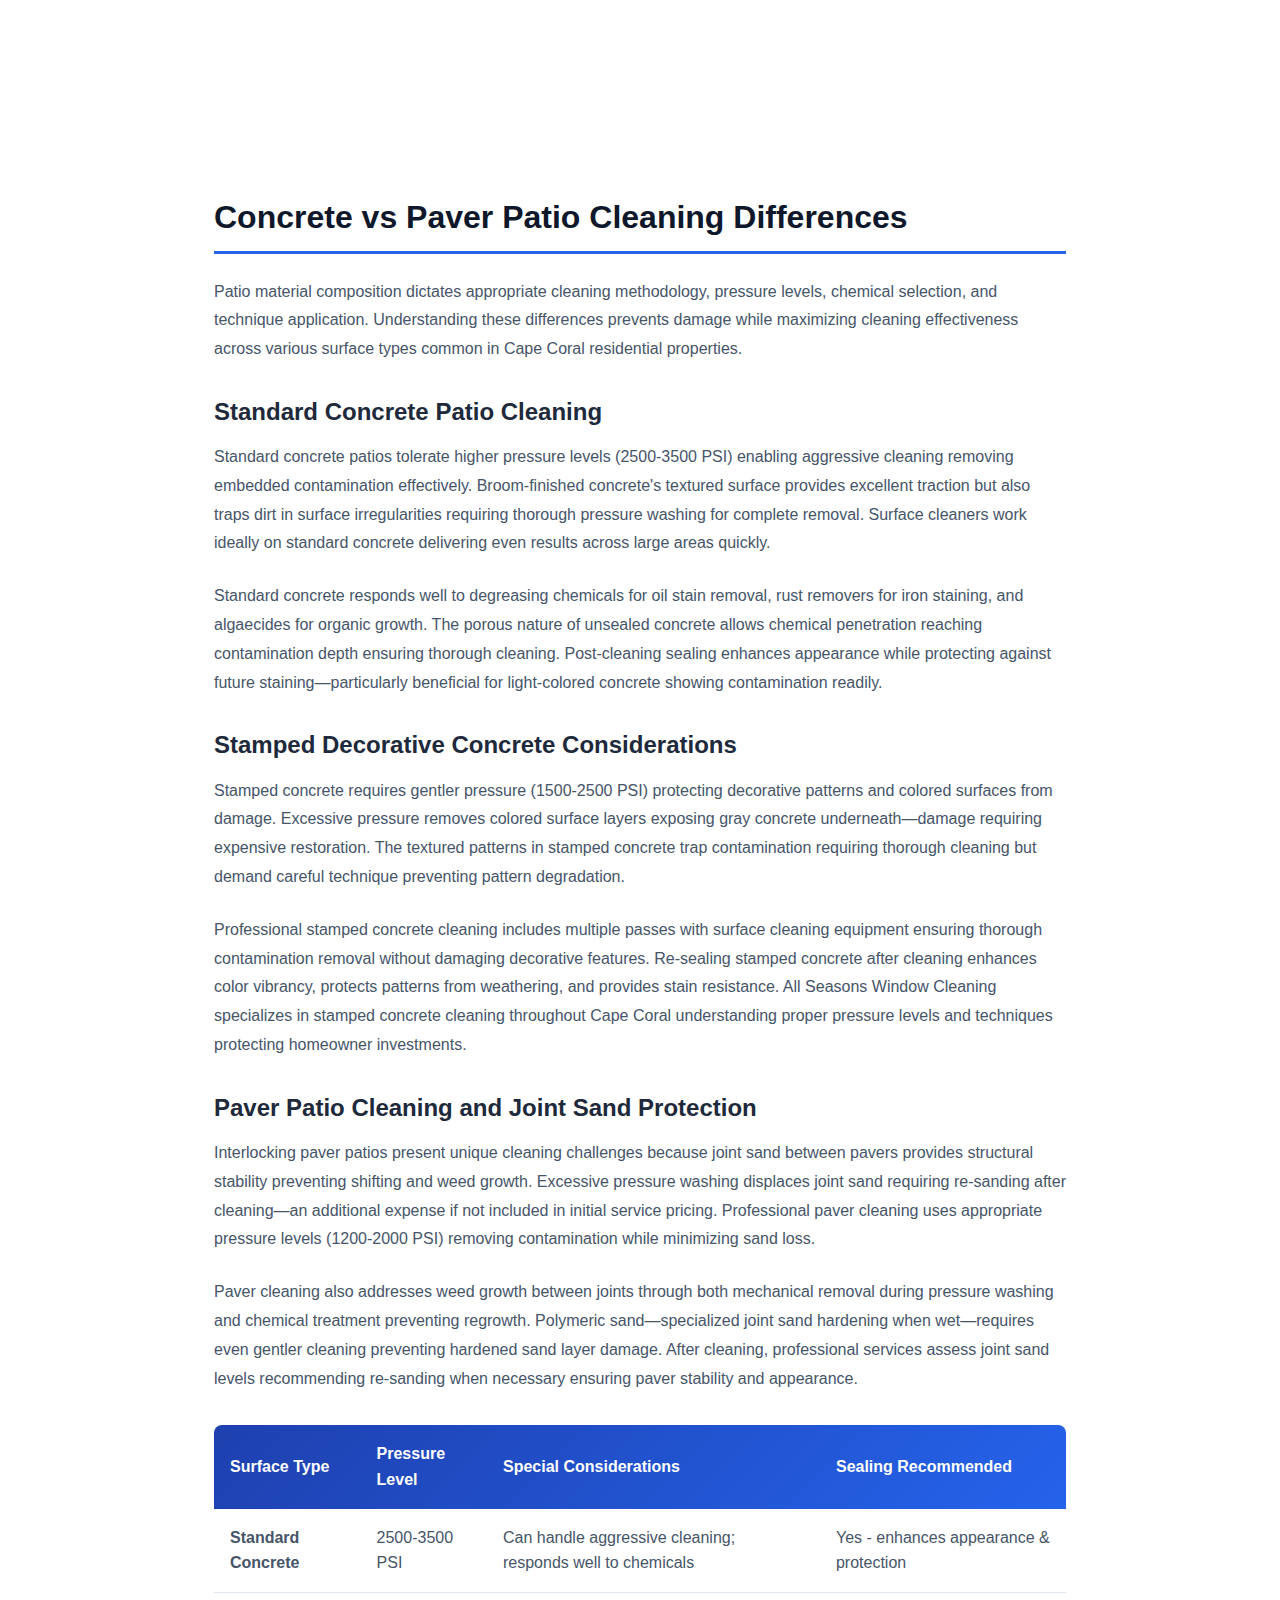
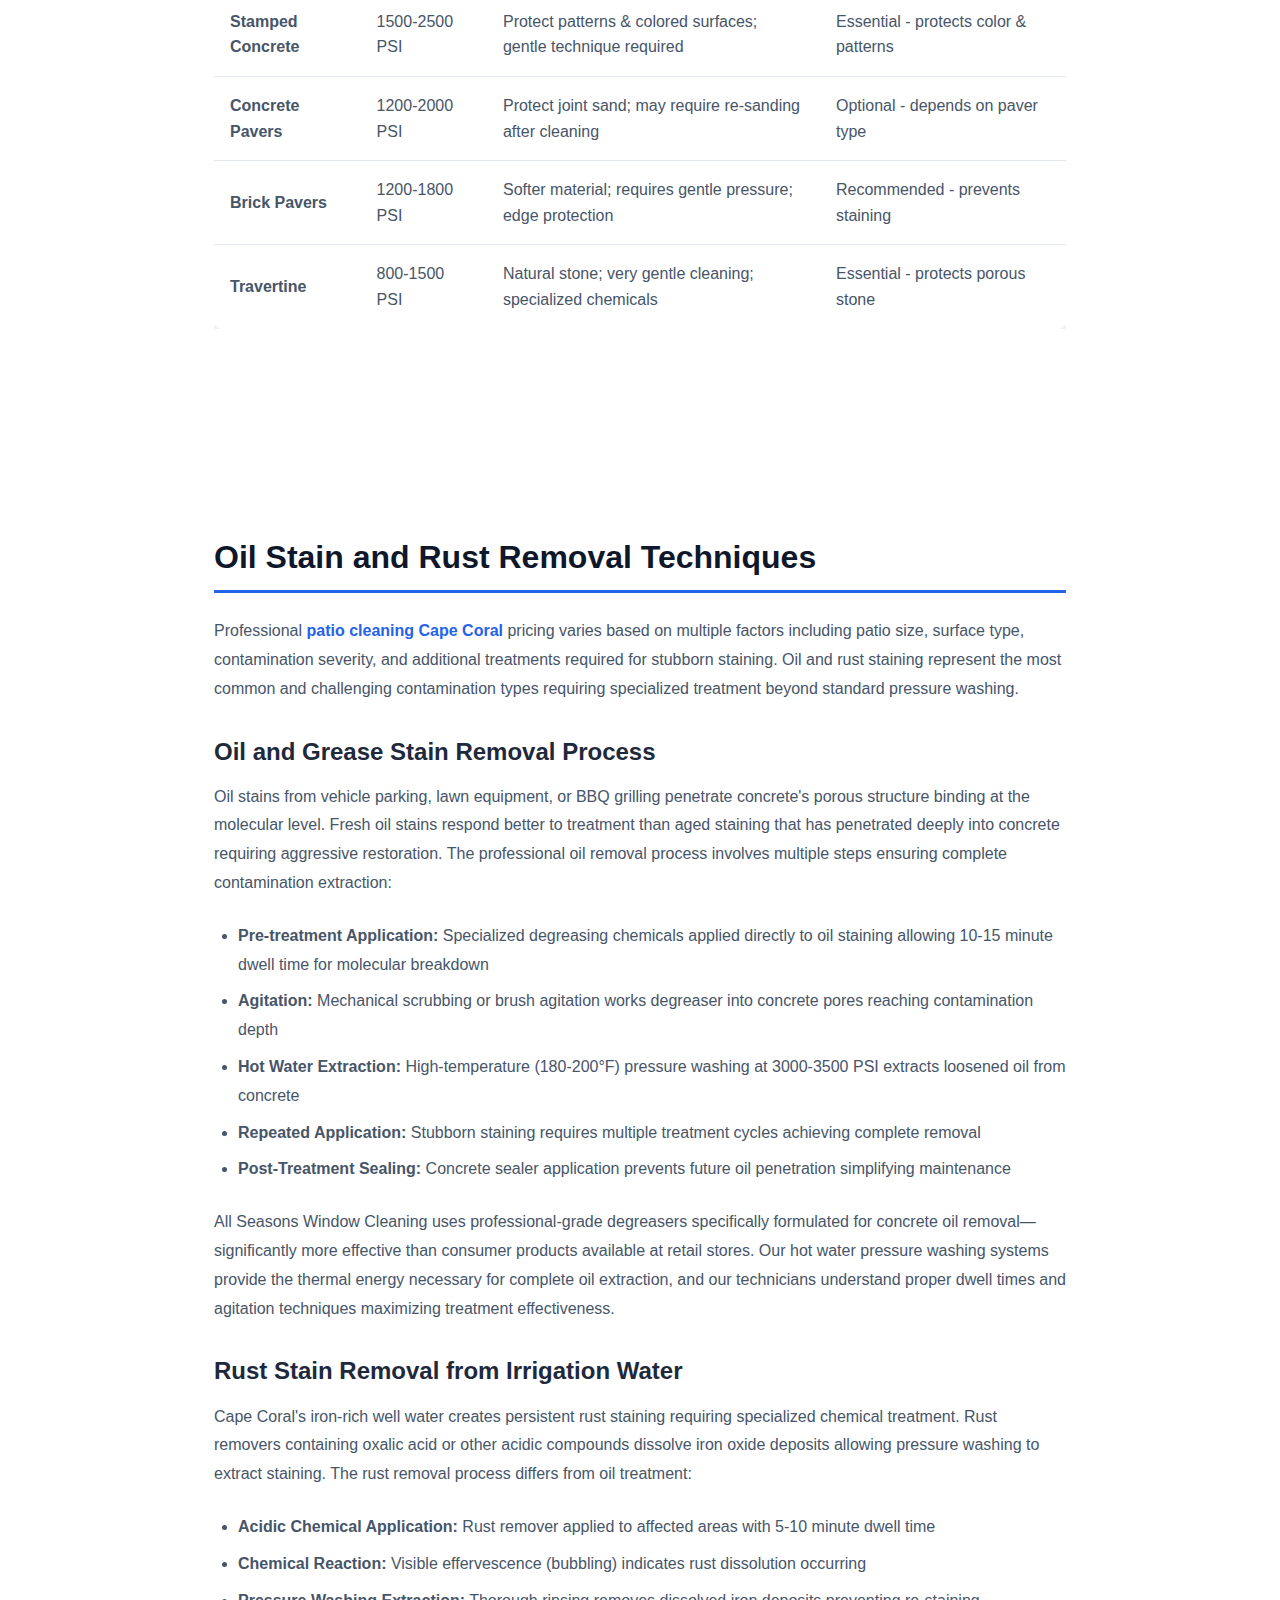
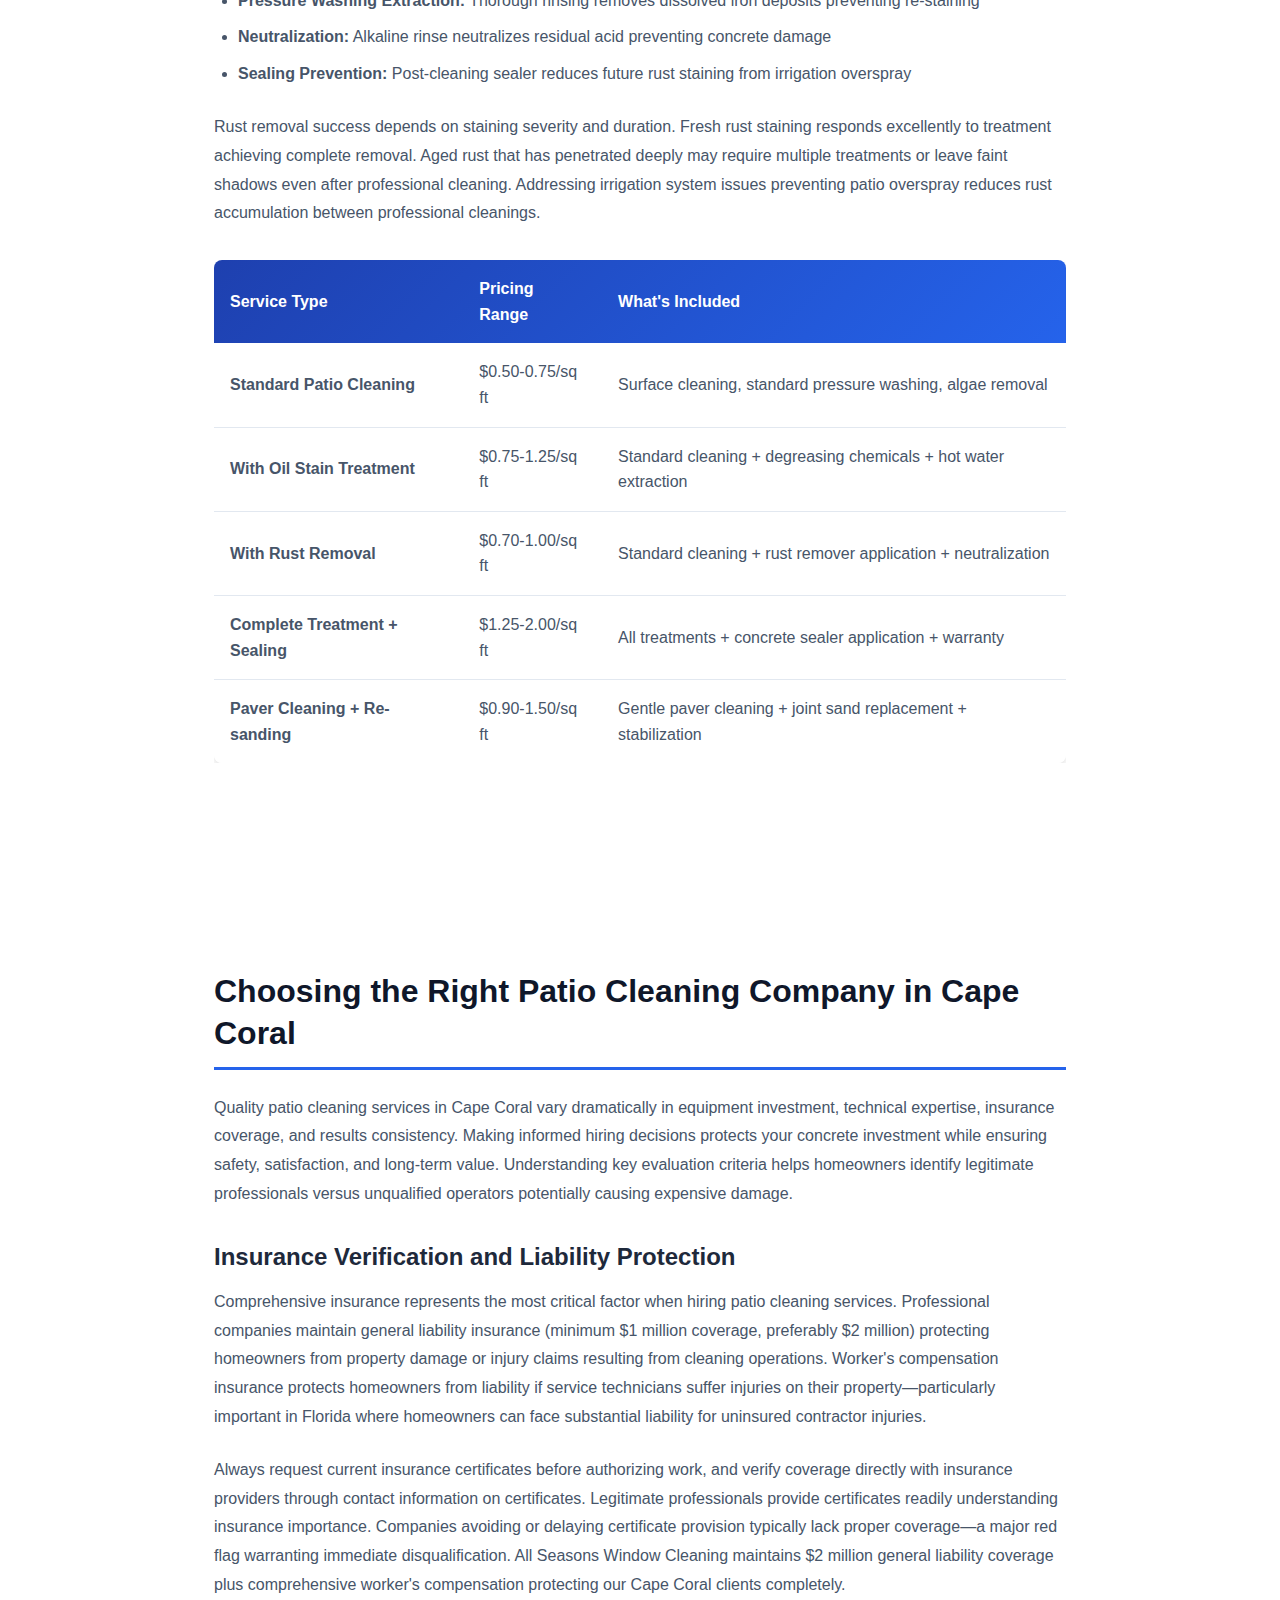
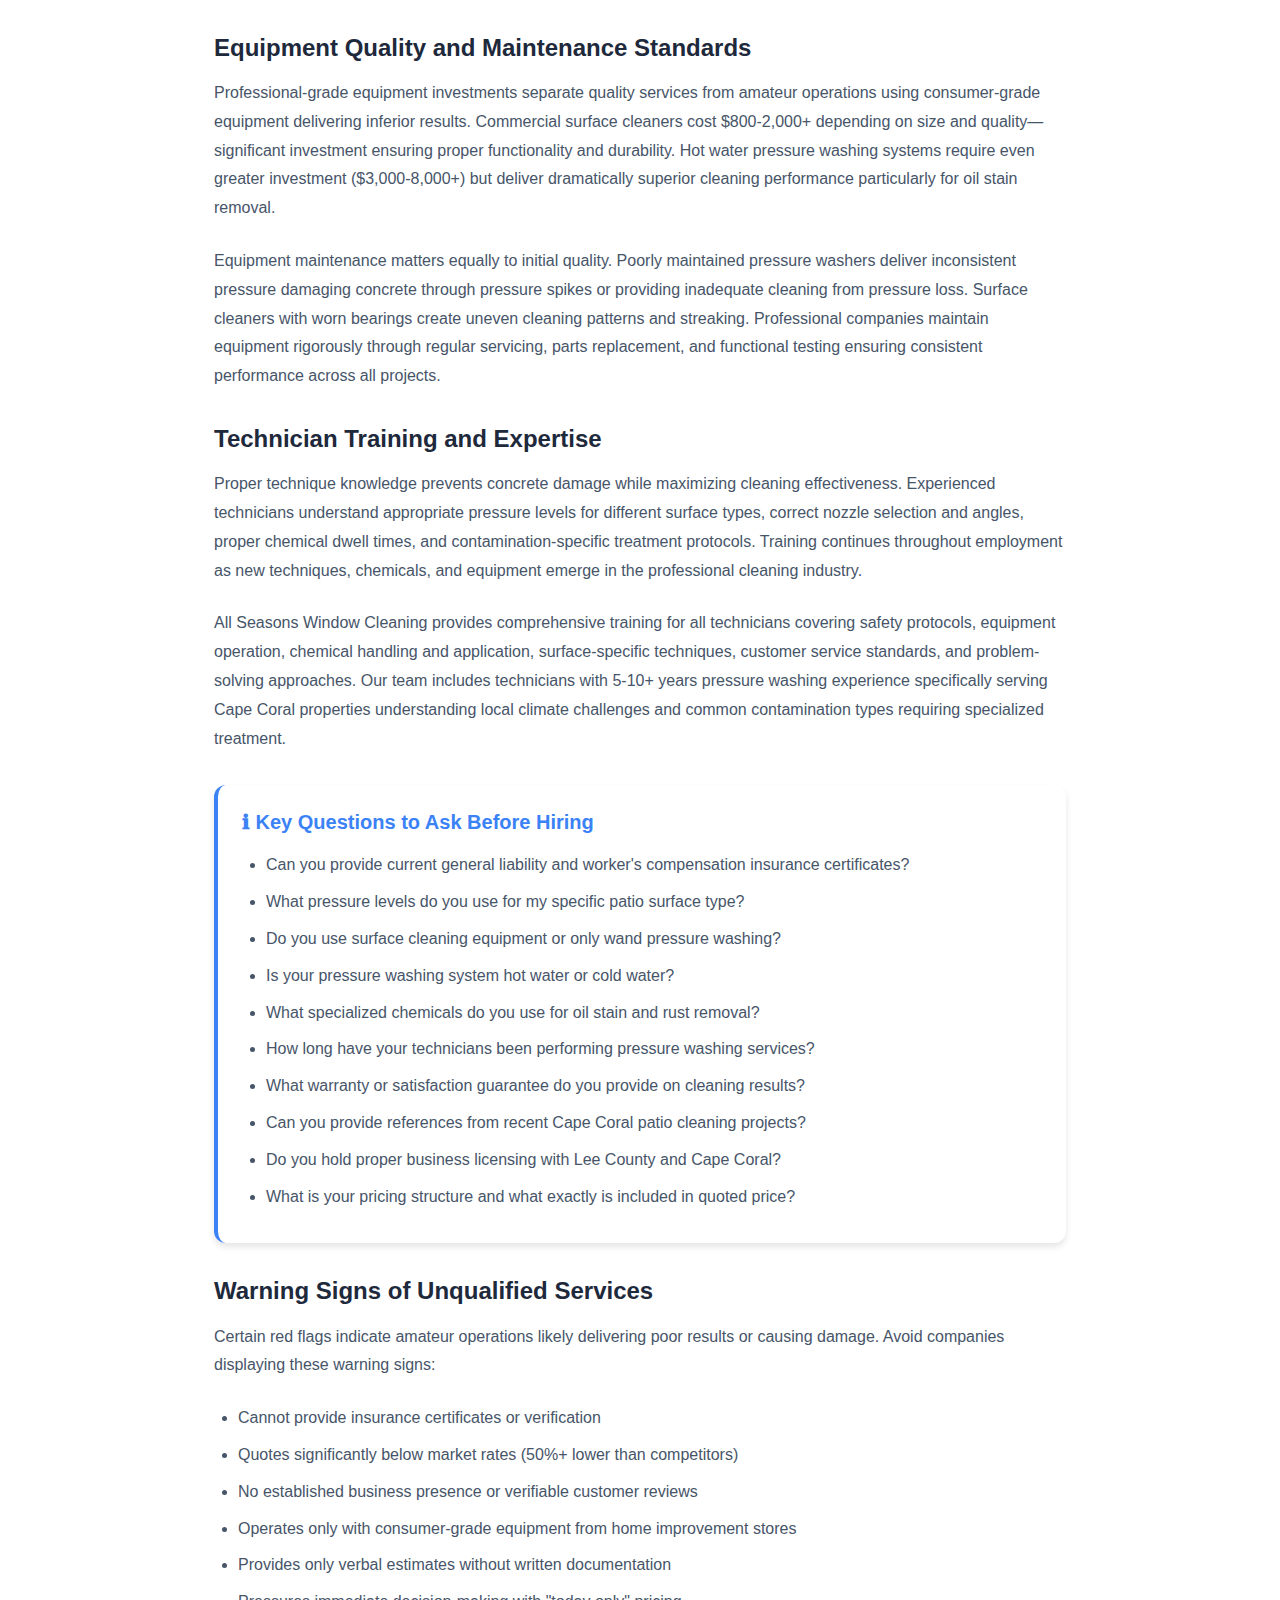
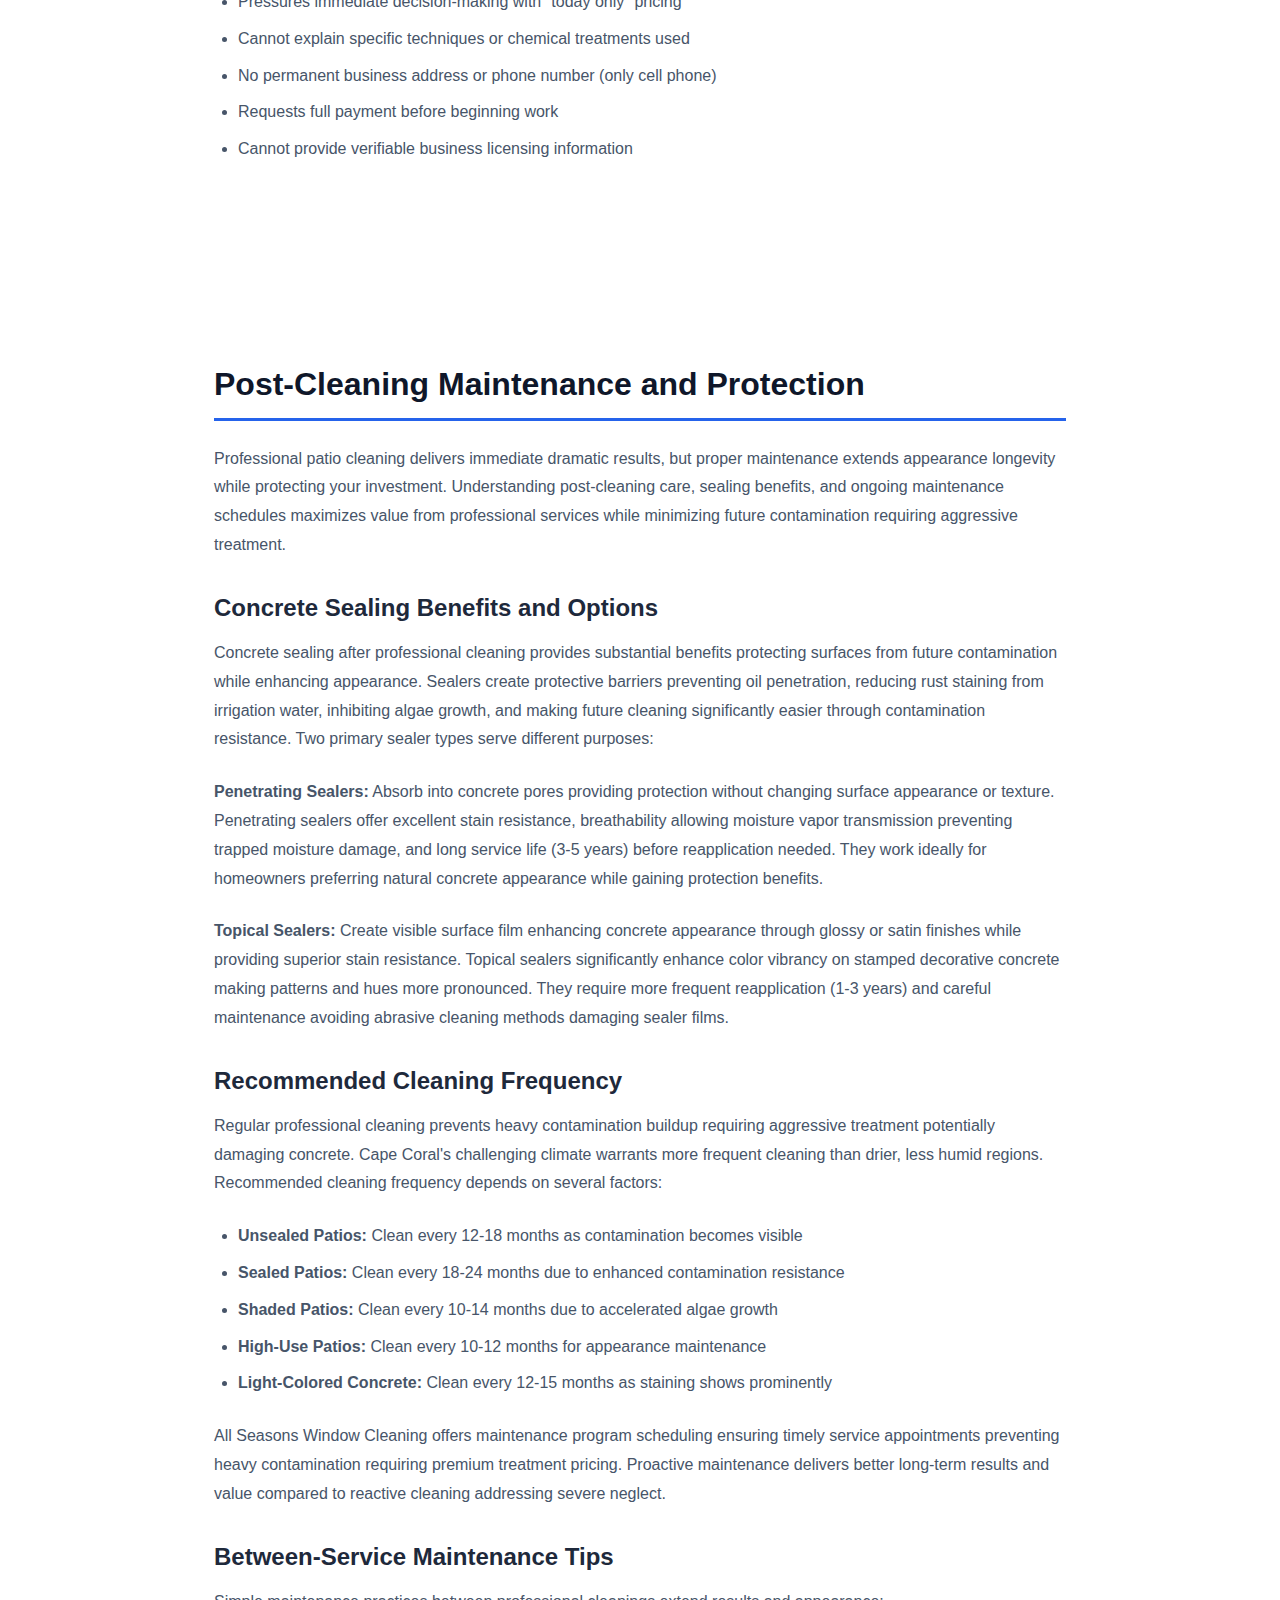
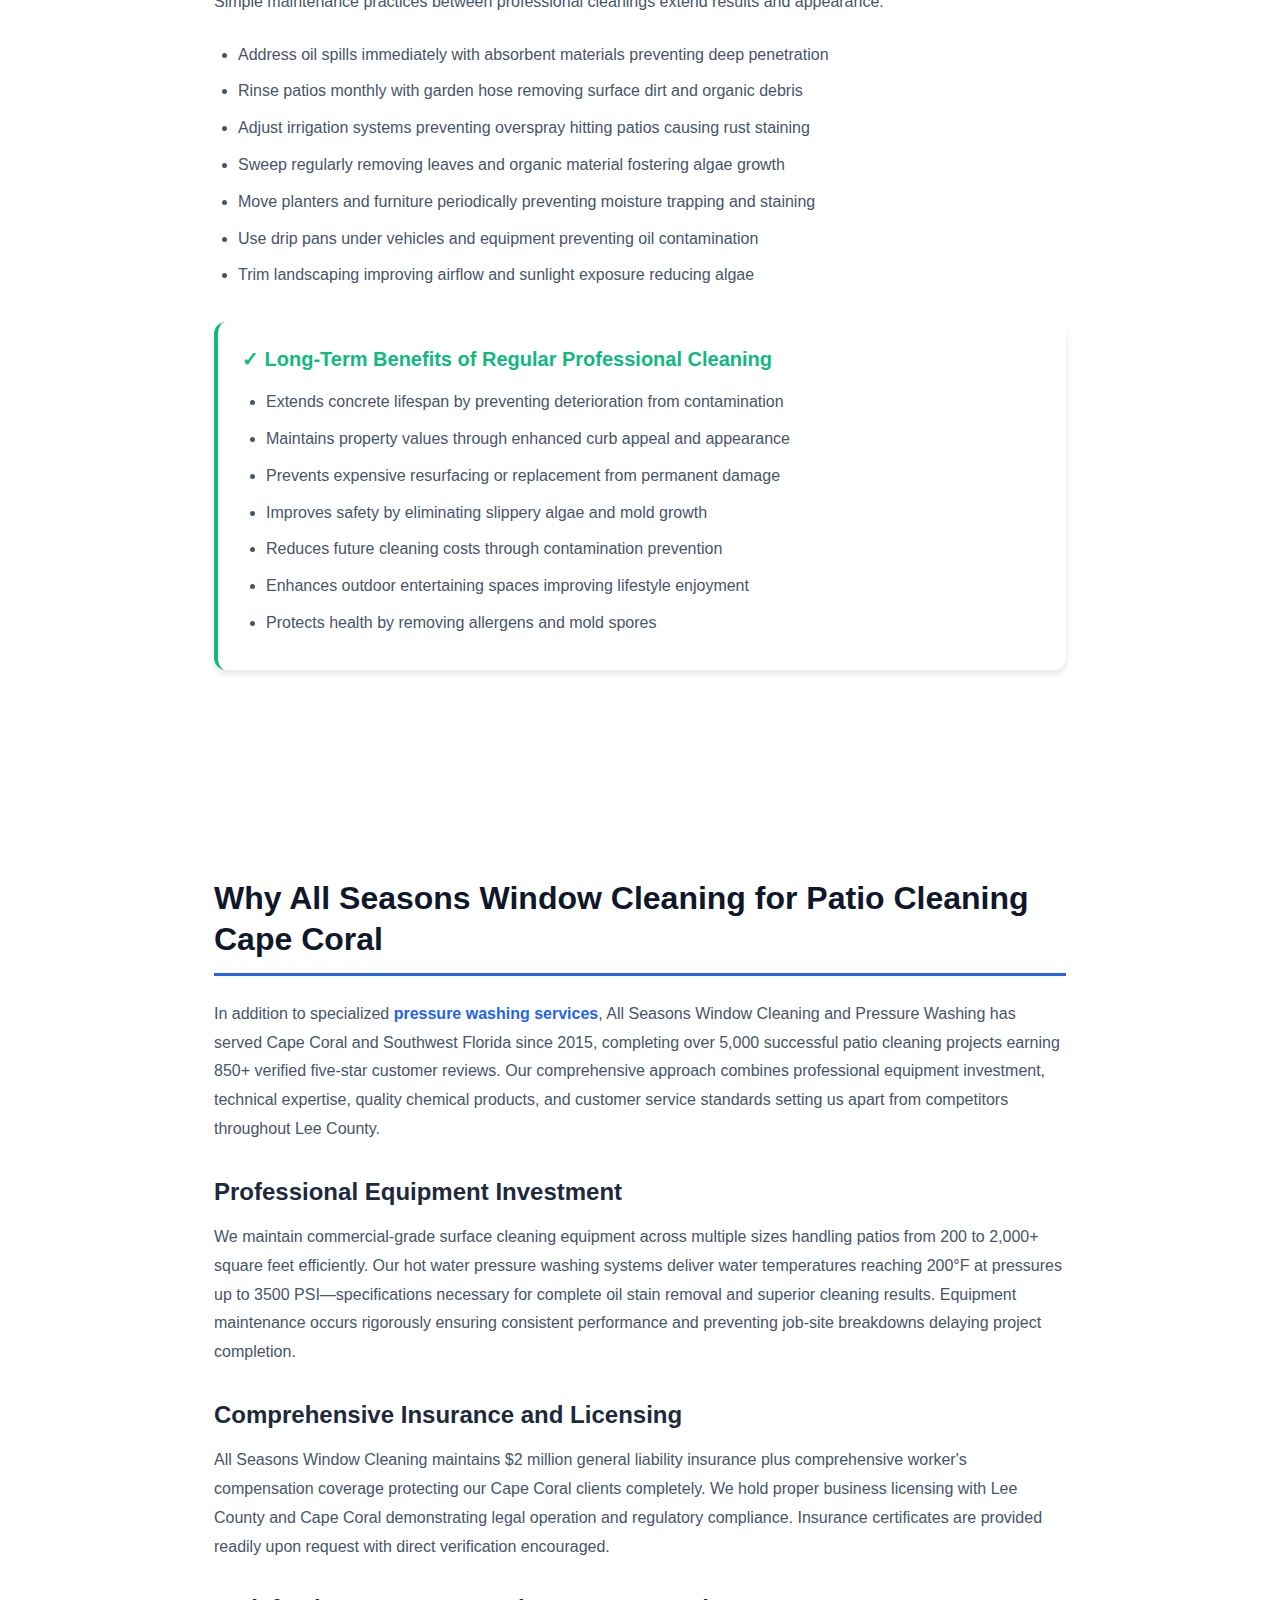
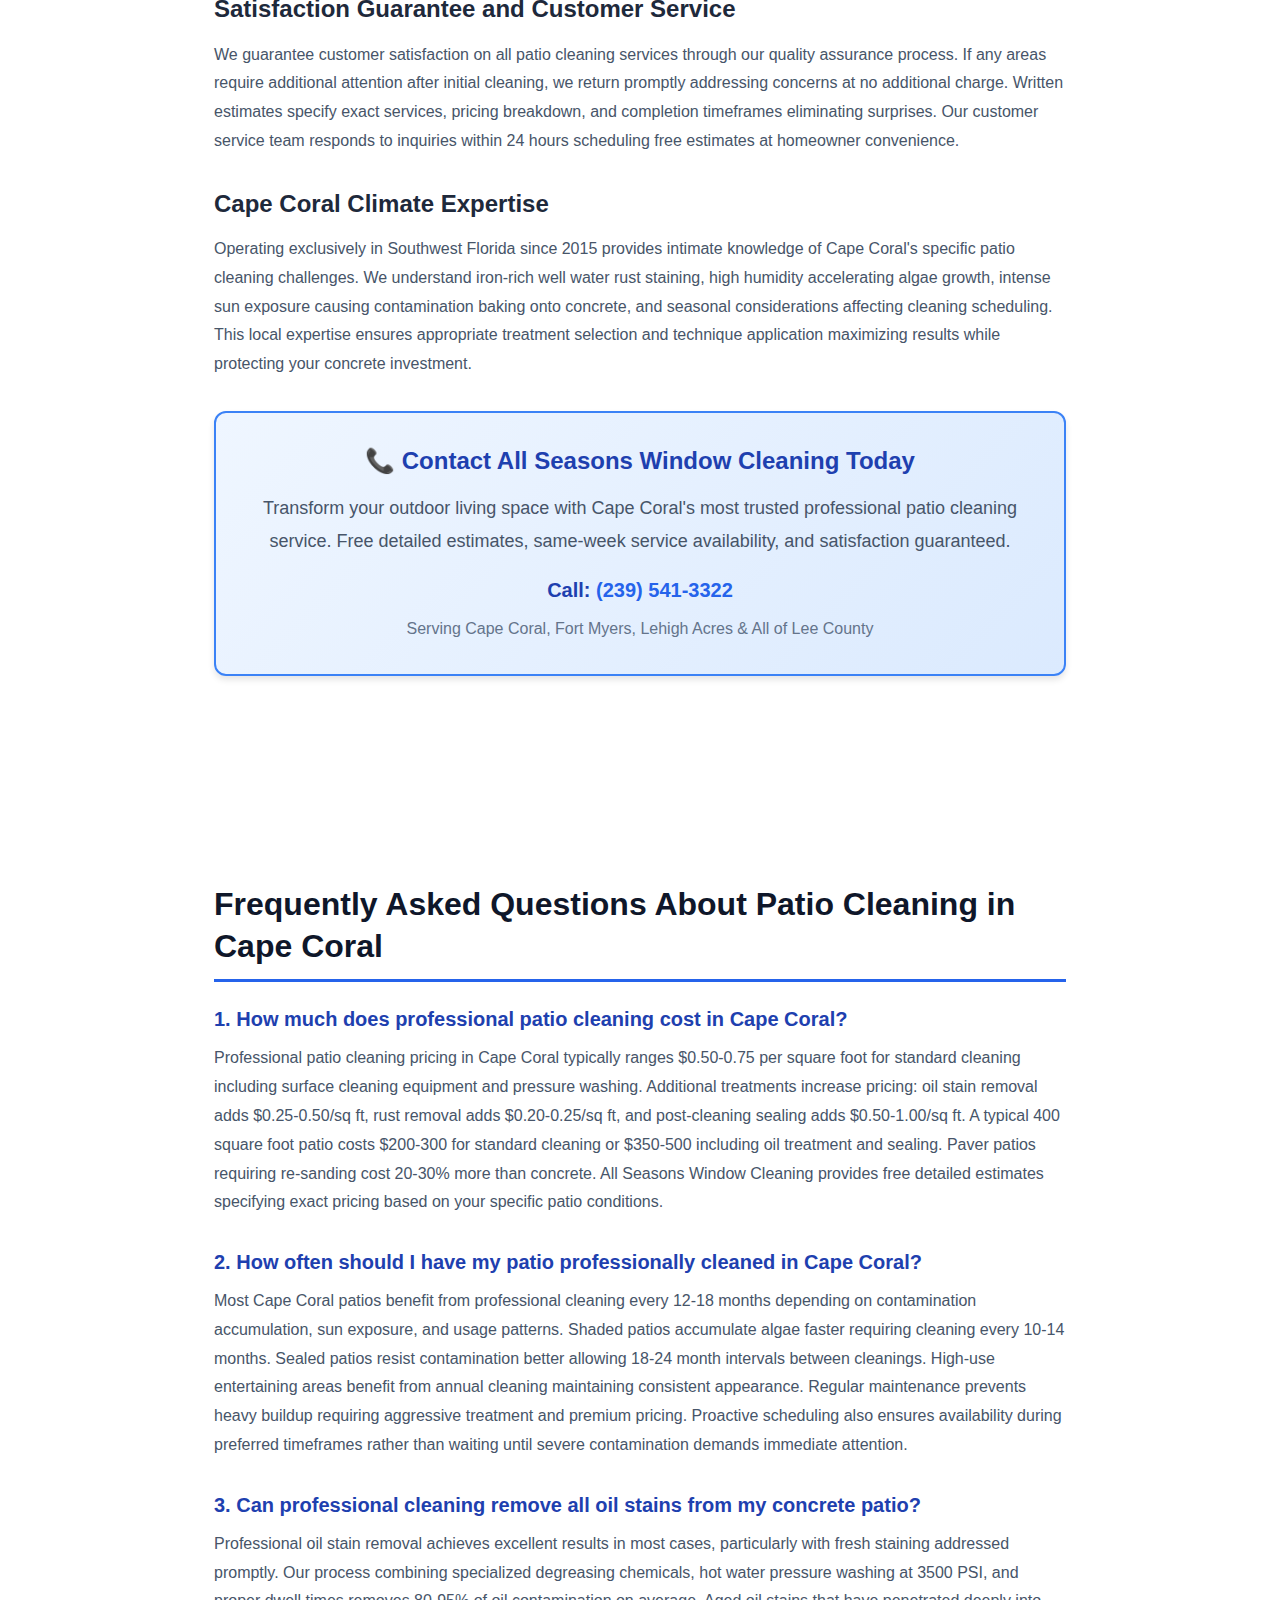
<file: patio cleaning Cape Coral.html>
<!DOCTYPE html>
<html lang="en">
<head>
    <meta charset="UTF-8">
    <meta name="viewport" content="width=device-width, initial-scale=1.0">
    <title>Patio Cleaning Cape Coral | Professional Service Guide 2025 | All Seasons</title>
    <meta name="description" content="Complete guide to professional patio cleaning Cape Coral services. Expert concrete & paver cleaning, stain removal, pricing guide, and why All Seasons Window Cleaning delivers Cape Coral's best results. Free estimates (239) 541-3322.">
    <link rel="stylesheet" href="styles.css">
</head>
<body>
    <!-- Header -->
    <header class="header">
        <div class="container">
            <div class="header-content">
                <div class="logo">
                    <h1>All Seasons Window Cleaning</h1>
                    <p class="tagline">Patio Cleaning Cape Coral - Professional Service Reviews & Expert Guides</p>
                </div>
                <nav class="nav">
                    <ul>
                        <li><a href="index.html">Home</a></li>
                        <li><a href="#services">Services</a></li>
                        <li><a href="#reviews">Reviews</a></li>
                        <li><a href="#company">Company</a></li>
                        <li><a href="#contact">Contact</a></li>
                    </ul>
                </nav>
            </div>
        </div>
    </header>

    <!-- Article Hero Section -->
    <section class="article-hero" style="background: linear-gradient(135deg, #1e40af 0%, #2563eb 100%); color: white; padding: 3rem 0;">
        <div class="container">
            <h1 style="color: white; font-size: 2.5rem; margin-bottom: 1rem;">Patio Cleaning Cape Coral: Complete Professional Service Guide for Homeowners</h1>
            <div class="article-meta" style="border-bottom: 1px solid rgba(255,255,255,0.3); padding-bottom: 1rem; margin-bottom: 1rem;">
                <span class="meta-item" style="color: rgba(255,255,255,0.9);">
                    <span class="meta-label" style="color: white;">Published:</span> November 7, 2025
                </span>
                <span class="meta-item" style="color: rgba(255,255,255,0.9);">
                    <span class="meta-label" style="color: white;">Category:</span> Service Guides
                </span>
                <span class="meta-item">
                    <div class="stars">★★★★★</div>
                    <span class="rating-text" style="color: white;">5.0</span>
                </span>
            </div>
        </div>
    </section>

    <!-- Main Article Content -->
    <article style="background: white;">
        <div class="container" style="max-width: 900px; padding: 3rem 1.5rem;">

            <!-- Introduction -->
            <section style="margin-bottom: 3rem;">
                <p style="font-size: 1.125rem; line-height: 1.8; color: #475569; margin-bottom: 1.5rem;">
                    Professional <a href="https://allseasonsofswfl.com/" target="_blank" style="color: #2563eb; text-decoration: none; font-weight: 600;">patio cleaning Cape Coral</a> transforms outdoor living spaces from dingy, stained eyesores into pristine entertaining areas that homeowners can enjoy with pride. Your patio endures constant exposure to Florida's challenging subtropical climate—intense UV radiation, frequent rainfall, high humidity averaging 75%+, and iron-rich irrigation water causing rust staining on concrete surfaces. The combination of these environmental factors creates the perfect conditions for algae growth, mold accumulation, oil stain penetration, and organic contamination that not only diminishes your property's appearance but also creates slippery, hazardous walking surfaces.
                </p>
                <p style="font-size: 1.125rem; line-height: 1.8; color: #475569; margin-bottom: 1.5rem;">
                    All Seasons Window Cleaning and Pressure Washing has served Cape Coral homeowners since 2015, delivering over 5,000 successful patio cleaning projects throughout Southwest Florida. Our comprehensive approach combines commercial-grade surface cleaning equipment, hot water pressure washing systems reaching 3500 PSI, specialized stain removal chemicals, and technicians trained in proper concrete cleaning techniques protecting your investment. Whether your patio consists of standard concrete, stamped decorative concrete, interlocking pavers, brick pavers, or travertine, this guide provides everything you need to understand professional patio cleaning services in Cape Coral, make informed hiring decisions, and maintain your outdoor living space for maximum longevity and enjoyment.
                </p>
            </section>

            <!-- CTA Section -->
            <section style="background: linear-gradient(135deg, #f1f5f9 0%, #e2e8f0 100%); border-radius: 1rem; padding: 2.5rem; margin-bottom: 3rem; text-align: center; box-shadow: 0 4px 6px rgba(0,0,0,0.1);">
                <h2 style="color: #1e40af; font-size: 2rem; margin-bottom: 1rem;">Patio Cleaning Cape Coral</h2>
                <p style="font-size: 1.125rem; color: #475569; margin-bottom: 1.5rem; line-height: 1.6;">
                    Transform your outdoor living space with Cape Coral's top-rated professional patio cleaning service. 850+ five-star reviews, comprehensive insurance, and satisfaction guaranteed.
                </p>
                <a href="https://allseasonsofswfl.com/" target="_blank" class="btn btn-primary" style="display: inline-block; background: linear-gradient(135deg, #2563eb 0%, #3b82f6 100%); color: white; padding: 1rem 2rem; border-radius: 0.5rem; text-decoration: none; font-weight: 600; font-size: 1.125rem; box-shadow: 0 4px 6px rgba(0,0,0,0.1); transition: all 0.2s;">Get A Free Quote</a>
                <p style="margin-top: 1rem; font-size: 0.875rem; color: #64748b;">
                    Best Patio Cleaning Cape Coral!
                </p>
            </section>

            <!-- Main Content Sections -->

            <section style="margin-bottom: 3rem;">
                <h2 style="color: #0f172a; font-size: 2rem; margin-bottom: 1.5rem; padding-bottom: 0.75rem; border-bottom: 3px solid #2563eb;">Understanding Professional Patio Cleaning in Cape Coral</h2>

                <p style="font-size: 1rem; line-height: 1.8; color: #475569; margin-bottom: 1.5rem;">
                    Professional patio cleaning differs dramatically from DIY approaches or amateur services in equipment quality, chemical knowledge, technique expertise, and results consistency. When homeowners in Cape Coral search for quality patio cleaning services, they're investing in specialized knowledge protecting their concrete investment while achieving results impossible with consumer-grade pressure washers purchased from home improvement stores.
                </p>

                <h3 style="color: #1e293b; font-size: 1.5rem; margin: 2rem 0 1rem;">The Science of Surface Cleaning Technology</h3>
                <p style="font-size: 1rem; line-height: 1.8; color: #475569; margin-bottom: 1.5rem;">
                    Commercial surface cleaning equipment represents the fundamental difference between professional and amateur patio cleaning. Surface cleaners consist of enclosed rotating bar systems with dual or triple high-pressure nozzles spinning at high velocity underneath a protective hood. This rotating pressure creates even, consistent cleaning across the entire concrete surface while containing water spray preventing damage to surrounding property, windows, and landscaping.
                </p>
                <p style="font-size: 1rem; line-height: 1.8; color: #475569; margin-bottom: 1.5rem;">
                    Traditional wand pressure washing—the method used by inexperienced operators—creates "tiger striping" (visible streaking patterns) on concrete because maintaining consistent distance, angle, and movement speed proves nearly impossible when manually moving a pressure wand. The enclosed surface cleaner maintains perfect distance from the concrete automatically through weighted design while dual nozzles provide overlapping coverage eliminating streaks entirely. Professional surface cleaners also work 3-4 times faster than wand washing, reducing labor costs while using 20-30% less water through efficient pressure application.
                </p>

                <h3 style="color: #1e293b; font-size: 1.5rem; margin: 2rem 0 1rem;">Hot Water vs Cold Water Pressure Washing</h3>
                <p style="font-size: 1rem; line-height: 1.8; color: #475569; margin-bottom: 1.5rem;">
                    Temperature dramatically impacts cleaning effectiveness, particularly for oil and grease stain removal common on Cape Coral patios from vehicle parking, BBQ grilling, and outdoor cooking. Hot water pressure washing—with water temperatures reaching 180-200°F—provides superior cleaning power compared to cold water systems through enhanced chemical activation and improved contaminant breakdown.
                </p>
                <p style="font-size: 1rem; line-height: 1.8; color: #475569; margin-bottom: 1.5rem;">
                    Oil and grease molecules bind tightly to porous concrete requiring aggressive treatment for removal. Hot water breaks molecular bonds loosening contamination while activating specialized degreasing chemicals maximizing effectiveness. Cold water pressure washing, while adequate for general dirt and organic growth removal, struggles with embedded oil staining often leaving shadows or discoloration after cleaning. All Seasons Window Cleaning utilizes hot water pressure washing systems specifically for this reason—delivering complete stain removal rather than partial improvement.
                </p>

                <div class="info-box success" style="background: white; border-radius: 0.75rem; padding: 1.5rem; margin: 2rem 0; border-left: 4px solid #10b981; box-shadow: 0 4px 6px rgba(0,0,0,0.1);">
                    <h3 style="color: #10b981; font-size: 1.25rem; margin-bottom: 1rem;">✓ Benefits of Professional Surface Cleaning Equipment</h3>
                    <ul style="margin-left: 1.5rem; color: #475569; line-height: 1.8;">
                        <li style="margin-bottom: 0.5rem;">Eliminates tiger striping and visible streaking patterns completely</li>
                        <li style="margin-bottom: 0.5rem;">Delivers even, consistent cleaning across entire patio surface</li>
                        <li style="margin-bottom: 0.5rem;">Works 3-4 times faster than traditional wand pressure washing</li>
                        <li style="margin-bottom: 0.5rem;">Uses 20-30% less water through efficient pressure application</li>
                        <li style="margin-bottom: 0.5rem;">Contains water spray preventing damage to surrounding property</li>
                        <li style="margin-bottom: 0.5rem;">Maintains perfect cleaning distance automatically through weighted design</li>
                        <li style="margin-bottom: 0.5rem;">Prevents concrete etching from inconsistent pressure application</li>
                        <li style="margin-bottom: 0.5rem;">Reduces operator fatigue enabling higher quality consistent results</li>
                    </ul>
                </div>
            </section>

            <section style="margin-bottom: 3rem;">
                <h2 style="color: #0f172a; font-size: 2rem; margin-bottom: 1.5rem; padding-bottom: 0.75rem; border-bottom: 3px solid #2563eb;">Cape Coral's Unique Patio Cleaning Challenges</h2>

                <p style="font-size: 1rem; line-height: 1.8; color: #475569; margin-bottom: 1.5rem;">
                    The equipment and methodology employed for <a href="https://share.google/mTpwZ8BpVQbaWUkGc" target="_blank" style="color: #2563eb; text-decoration: none; font-weight: 600;">patio cleaning Cape Coral</a> dramatically impacts results quality and longevity because Southwest Florida's subtropical climate creates unique environmental challenges requiring specialized approaches. Understanding these specific factors helps homeowners appreciate why professional services deliver superior value compared to DIY attempts or bargain-priced competitors cutting corners through inadequate equipment and improper techniques.
                </p>

                <h3 style="color: #1e293b; font-size: 1.5rem; margin: 2rem 0 1rem;">Iron-Rich Well Water Rust Staining</h3>
                <p style="font-size: 1rem; line-height: 1.8; color: #475569; margin-bottom: 1.5rem;">
                    Cape Coral's irrigation water contains exceptionally high iron concentrations causing persistent rust staining on concrete patios, particularly visible on white or light-colored surfaces. When iron-rich water contacts concrete, oxidation occurs leaving orange or reddish-brown discoloration penetrating surface pores. Sprinkler overspray hitting patios accelerates rust accumulation, and standard pressure washing alone cannot remove embedded iron staining.
                </p>
                <p style="font-size: 1rem; line-height: 1.8; color: #475569; margin-bottom: 1.5rem;">
                    Professional rust removal requires specialized acidic cleaning compounds specifically formulated to dissolve iron deposits without damaging concrete. Oxalic acid-based rust removers break down iron oxide molecules allowing pressure washing to extract staining completely. All Seasons Window Cleaning applies these specialized treatments routinely on Cape Coral patios because iron staining affects virtually every property with irrigation systems.
                </p>

                <h3 style="color: #1e293b; font-size: 1.5rem; margin: 2rem 0 1rem;">Algae and Mold Growth from High Humidity</h3>
                <p style="font-size: 1rem; line-height: 1.8; color: #475569; margin-bottom: 1.5rem;">
                    Southwest Florida's average humidity levels exceeding 75% combined with frequent rainfall create ideal conditions for algae and mold colonization on concrete surfaces. Algae appears as green or black discoloration making patios slippery and hazardous, particularly in shaded areas receiving limited direct sunlight. Mold growth penetrates concrete pores creating stubborn staining requiring specialized biocide treatments.
                </p>
                <p style="font-size: 1rem; line-height: 1.8; color: #475569; margin-bottom: 1.5rem;">
                    Professional patio cleaning incorporates algaecide and mildewcide applications killing organic growth at the root system level preventing rapid regrowth. Simply pressure washing removes surface contamination temporarily but fails to kill underlying organisms allowing algae to return within weeks. Proper chemical treatment extends cleaning results from 12-18 months rather than 2-3 months with pressure-only cleaning.
                </p>

                <h3 style="color: #1e293b; font-size: 1.5rem; margin: 2rem 0 1rem;">Efflorescence Salt Deposits</h3>
                <p style="font-size: 1rem; line-height: 1.8; color: #475569; margin-bottom: 1.5rem;">
                    Efflorescence—white powdery salt deposits on concrete surfaces—occurs when moisture migrates through concrete bringing dissolved salts to the surface where water evaporates leaving mineral deposits. Cape Coral's frequent rainfall and high water table exacerbate efflorescence through constant moisture exposure. While efflorescence doesn't damage concrete structurally, it creates unsightly white staining detracting from appearance.
                </p>
                <p style="font-size: 1rem; line-height: 1.8; color: #475569; margin-bottom: 1.5rem;">
                    Removing efflorescence requires acidic cleaning solutions dissolving mineral deposits followed by thorough rinsing. Standard pressure washing moves salt deposits around rather than removing them completely. Professional treatment includes both chemical application and pressure washing ensuring complete removal.
                </p>

                <div class="info-box warning" style="background: white; border-radius: 0.75rem; padding: 1.5rem; margin: 2rem 0; border-left: 4px solid #f59e0b; box-shadow: 0 4px 6px rgba(0,0,0,0.1);">
                    <h3 style="color: #f59e0b; font-size: 1.25rem; margin-bottom: 1rem;">⚠ Common Patio Damage from Improper Cleaning</h3>
                    <p style="color: #475569; line-height: 1.8; margin-bottom: 1rem;">
                        Inexperienced operators frequently damage patios through improper pressure washing techniques. Tiger striping creates permanent visible streaking from inconsistent wand technique requiring expensive resurfacing for correction. Excessive pressure (above 3500 PSI on residential concrete) etches surfaces creating rough texture attracting dirt and accelerating deterioration.
                    </p>
                    <p style="color: #475569; line-height: 1.8; margin-bottom: 0;">
                        Holding pressure wands too close to concrete—particularly at edges and seams—chips and spalls surfaces causing permanent damage. Professionals understand appropriate pressure levels for different concrete types (standard concrete tolerates higher pressure than stamped decorative concrete), proper standoff distances, and correct nozzle angles preventing damage while maximizing cleaning effectiveness.
                    </p>
                </div>
            </section>

            <section style="margin-bottom: 3rem;">
                <h2 style="color: #0f172a; font-size: 2rem; margin-bottom: 1.5rem; padding-bottom: 0.75rem; border-bottom: 3px solid #2563eb;">Concrete vs Paver Patio Cleaning Differences</h2>

                <p style="font-size: 1rem; line-height: 1.8; color: #475569; margin-bottom: 1.5rem;">
                    Patio material composition dictates appropriate cleaning methodology, pressure levels, chemical selection, and technique application. Understanding these differences prevents damage while maximizing cleaning effectiveness across various surface types common in Cape Coral residential properties.
                </p>

                <h3 style="color: #1e293b; font-size: 1.5rem; margin: 2rem 0 1rem;">Standard Concrete Patio Cleaning</h3>
                <p style="font-size: 1rem; line-height: 1.8; color: #475569; margin-bottom: 1.5rem;">
                    Standard concrete patios tolerate higher pressure levels (2500-3500 PSI) enabling aggressive cleaning removing embedded contamination effectively. Broom-finished concrete's textured surface provides excellent traction but also traps dirt in surface irregularities requiring thorough pressure washing for complete removal. Surface cleaners work ideally on standard concrete delivering even results across large areas quickly.
                </p>
                <p style="font-size: 1rem; line-height: 1.8; color: #475569; margin-bottom: 1.5rem;">
                    Standard concrete responds well to degreasing chemicals for oil stain removal, rust removers for iron staining, and algaecides for organic growth. The porous nature of unsealed concrete allows chemical penetration reaching contamination depth ensuring thorough cleaning. Post-cleaning sealing enhances appearance while protecting against future staining—particularly beneficial for light-colored concrete showing contamination readily.
                </p>

                <h3 style="color: #1e293b; font-size: 1.5rem; margin: 2rem 0 1rem;">Stamped Decorative Concrete Considerations</h3>
                <p style="font-size: 1rem; line-height: 1.8; color: #475569; margin-bottom: 1.5rem;">
                    Stamped concrete requires gentler pressure (1500-2500 PSI) protecting decorative patterns and colored surfaces from damage. Excessive pressure removes colored surface layers exposing gray concrete underneath—damage requiring expensive restoration. The textured patterns in stamped concrete trap contamination requiring thorough cleaning but demand careful technique preventing pattern degradation.
                </p>
                <p style="font-size: 1rem; line-height: 1.8; color: #475569; margin-bottom: 1.5rem;">
                    Professional stamped concrete cleaning includes multiple passes with surface cleaning equipment ensuring thorough contamination removal without damaging decorative features. Re-sealing stamped concrete after cleaning enhances color vibrancy, protects patterns from weathering, and provides stain resistance. All Seasons Window Cleaning specializes in stamped concrete cleaning throughout Cape Coral understanding proper pressure levels and techniques protecting homeowner investments.
                </p>

                <h3 style="color: #1e293b; font-size: 1.5rem; margin: 2rem 0 1rem;">Paver Patio Cleaning and Joint Sand Protection</h3>
                <p style="font-size: 1rem; line-height: 1.8; color: #475569; margin-bottom: 1.5rem;">
                    Interlocking paver patios present unique cleaning challenges because joint sand between pavers provides structural stability preventing shifting and weed growth. Excessive pressure washing displaces joint sand requiring re-sanding after cleaning—an additional expense if not included in initial service pricing. Professional paver cleaning uses appropriate pressure levels (1200-2000 PSI) removing contamination while minimizing sand loss.
                </p>
                <p style="font-size: 1rem; line-height: 1.8; color: #475569; margin-bottom: 1.5rem;">
                    Paver cleaning also addresses weed growth between joints through both mechanical removal during pressure washing and chemical treatment preventing regrowth. Polymeric sand—specialized joint sand hardening when wet—requires even gentler cleaning preventing hardened sand layer damage. After cleaning, professional services assess joint sand levels recommending re-sanding when necessary ensuring paver stability and appearance.
                </p>

                <div style="overflow-x: auto; margin: 2rem 0;">
                    <table class="comparison-table" style="width: 100%; border-collapse: collapse; box-shadow: 0 4px 6px rgba(0,0,0,0.1); border-radius: 0.5rem; overflow: hidden;">
                        <thead style="background: linear-gradient(135deg, #1e40af 0%, #2563eb 100%); color: white;">
                            <tr>
                                <th style="padding: 1rem; text-align: left;">Surface Type</th>
                                <th style="padding: 1rem; text-align: left;">Pressure Level</th>
                                <th style="padding: 1rem; text-align: left;">Special Considerations</th>
                                <th style="padding: 1rem; text-align: left;">Sealing Recommended</th>
                            </tr>
                        </thead>
                        <tbody style="background: white;">
                            <tr style="border-bottom: 1px solid #e2e8f0;">
                                <td style="padding: 1rem; color: #475569;"><strong>Standard Concrete</strong></td>
                                <td style="padding: 1rem; color: #475569;">2500-3500 PSI</td>
                                <td style="padding: 1rem; color: #475569;">Can handle aggressive cleaning; responds well to chemicals</td>
                                <td style="padding: 1rem; color: #475569;">Yes - enhances appearance & protection</td>
                            </tr>
                            <tr style="border-bottom: 1px solid #e2e8f0;">
                                <td style="padding: 1rem; color: #475569;"><strong>Stamped Concrete</strong></td>
                                <td style="padding: 1rem; color: #475569;">1500-2500 PSI</td>
                                <td style="padding: 1rem; color: #475569;">Protect patterns & colored surfaces; gentle technique required</td>
                                <td style="padding: 1rem; color: #475569;">Essential - protects color & patterns</td>
                            </tr>
                            <tr style="border-bottom: 1px solid #e2e8f0;">
                                <td style="padding: 1rem; color: #475569;"><strong>Concrete Pavers</strong></td>
                                <td style="padding: 1rem; color: #475569;">1200-2000 PSI</td>
                                <td style="padding: 1rem; color: #475569;">Protect joint sand; may require re-sanding after cleaning</td>
                                <td style="padding: 1rem; color: #475569;">Optional - depends on paver type</td>
                            </tr>
                            <tr style="border-bottom: 1px solid #e2e8f0;">
                                <td style="padding: 1rem; color: #475569;"><strong>Brick Pavers</strong></td>
                                <td style="padding: 1rem; color: #475569;">1200-1800 PSI</td>
                                <td style="padding: 1rem; color: #475569;">Softer material; requires gentle pressure; edge protection</td>
                                <td style="padding: 1rem; color: #475569;">Recommended - prevents staining</td>
                            </tr>
                            <tr>
                                <td style="padding: 1rem; color: #475569;"><strong>Travertine</strong></td>
                                <td style="padding: 1rem; color: #475569;">800-1500 PSI</td>
                                <td style="padding: 1rem; color: #475569;">Natural stone; very gentle cleaning; specialized chemicals</td>
                                <td style="padding: 1rem; color: #475569;">Essential - protects porous stone</td>
                            </tr>
                        </tbody>
                    </table>
                </div>
            </section>

            <section style="margin-bottom: 3rem;">
                <h2 style="color: #0f172a; font-size: 2rem; margin-bottom: 1.5rem; padding-bottom: 0.75rem; border-bottom: 3px solid #2563eb;">Oil Stain and Rust Removal Techniques</h2>

                <p style="font-size: 1rem; line-height: 1.8; color: #475569; margin-bottom: 1.5rem;">
                    Professional <a href="https://maps.app.goo.gl/rCBPjnriZJ9JNcbm7" target="_blank" style="color: #2563eb; text-decoration: none; font-weight: 600;">patio cleaning Cape Coral</a> pricing varies based on multiple factors including patio size, surface type, contamination severity, and additional treatments required for stubborn staining. Oil and rust staining represent the most common and challenging contamination types requiring specialized treatment beyond standard pressure washing.
                </p>

                <h3 style="color: #1e293b; font-size: 1.5rem; margin: 2rem 0 1rem;">Oil and Grease Stain Removal Process</h3>
                <p style="font-size: 1rem; line-height: 1.8; color: #475569; margin-bottom: 1.5rem;">
                    Oil stains from vehicle parking, lawn equipment, or BBQ grilling penetrate concrete's porous structure binding at the molecular level. Fresh oil stains respond better to treatment than aged staining that has penetrated deeply into concrete requiring aggressive restoration. The professional oil removal process involves multiple steps ensuring complete contamination extraction:
                </p>
                <ul style="margin-left: 1.5rem; margin-bottom: 1.5rem; color: #475569; line-height: 1.8;">
                    <li style="margin-bottom: 0.5rem;"><strong>Pre-treatment Application:</strong> Specialized degreasing chemicals applied directly to oil staining allowing 10-15 minute dwell time for molecular breakdown</li>
                    <li style="margin-bottom: 0.5rem;"><strong>Agitation:</strong> Mechanical scrubbing or brush agitation works degreaser into concrete pores reaching contamination depth</li>
                    <li style="margin-bottom: 0.5rem;"><strong>Hot Water Extraction:</strong> High-temperature (180-200°F) pressure washing at 3000-3500 PSI extracts loosened oil from concrete</li>
                    <li style="margin-bottom: 0.5rem;"><strong>Repeated Application:</strong> Stubborn staining requires multiple treatment cycles achieving complete removal</li>
                    <li style="margin-bottom: 0.5rem;"><strong>Post-Treatment Sealing:</strong> Concrete sealer application prevents future oil penetration simplifying maintenance</li>
                </ul>
                <p style="font-size: 1rem; line-height: 1.8; color: #475569; margin-bottom: 1.5rem;">
                    All Seasons Window Cleaning uses professional-grade degreasers specifically formulated for concrete oil removal—significantly more effective than consumer products available at retail stores. Our hot water pressure washing systems provide the thermal energy necessary for complete oil extraction, and our technicians understand proper dwell times and agitation techniques maximizing treatment effectiveness.
                </p>

                <h3 style="color: #1e293b; font-size: 1.5rem; margin: 2rem 0 1rem;">Rust Stain Removal from Irrigation Water</h3>
                <p style="font-size: 1rem; line-height: 1.8; color: #475569; margin-bottom: 1.5rem;">
                    Cape Coral's iron-rich well water creates persistent rust staining requiring specialized chemical treatment. Rust removers containing oxalic acid or other acidic compounds dissolve iron oxide deposits allowing pressure washing to extract staining. The rust removal process differs from oil treatment:
                </p>
                <ul style="margin-left: 1.5rem; margin-bottom: 1.5rem; color: #475569; line-height: 1.8;">
                    <li style="margin-bottom: 0.5rem;"><strong>Acidic Chemical Application:</strong> Rust remover applied to affected areas with 5-10 minute dwell time</li>
                    <li style="margin-bottom: 0.5rem;"><strong>Chemical Reaction:</strong> Visible effervescence (bubbling) indicates rust dissolution occurring</li>
                    <li style="margin-bottom: 0.5rem;"><strong>Pressure Washing Extraction:</strong> Thorough rinsing removes dissolved iron deposits preventing re-staining</li>
                    <li style="margin-bottom: 0.5rem;"><strong>Neutralization:</strong> Alkaline rinse neutralizes residual acid preventing concrete damage</li>
                    <li style="margin-bottom: 0.5rem;"><strong>Sealing Prevention:</strong> Post-cleaning sealer reduces future rust staining from irrigation overspray</li>
                </ul>
                <p style="font-size: 1rem; line-height: 1.8; color: #475569; margin-bottom: 1.5rem;">
                    Rust removal success depends on staining severity and duration. Fresh rust staining responds excellently to treatment achieving complete removal. Aged rust that has penetrated deeply may require multiple treatments or leave faint shadows even after professional cleaning. Addressing irrigation system issues preventing patio overspray reduces rust accumulation between professional cleanings.
                </p>

                <div style="overflow-x: auto; margin: 2rem 0;">
                    <table class="comparison-table" style="width: 100%; border-collapse: collapse; box-shadow: 0 4px 6px rgba(0,0,0,0.1); border-radius: 0.5rem; overflow: hidden;">
                        <thead style="background: linear-gradient(135deg, #1e40af 0%, #2563eb 100%); color: white;">
                            <tr>
                                <th style="padding: 1rem; text-align: left;">Service Type</th>
                                <th style="padding: 1rem; text-align: left;">Pricing Range</th>
                                <th style="padding: 1rem; text-align: left;">What's Included</th>
                            </tr>
                        </thead>
                        <tbody style="background: white;">
                            <tr style="border-bottom: 1px solid #e2e8f0;">
                                <td style="padding: 1rem; color: #475569;"><strong>Standard Patio Cleaning</strong></td>
                                <td style="padding: 1rem; color: #475569;">$0.50-0.75/sq ft</td>
                                <td style="padding: 1rem; color: #475569;">Surface cleaning, standard pressure washing, algae removal</td>
                            </tr>
                            <tr style="border-bottom: 1px solid #e2e8f0;">
                                <td style="padding: 1rem; color: #475569;"><strong>With Oil Stain Treatment</strong></td>
                                <td style="padding: 1rem; color: #475569;">$0.75-1.25/sq ft</td>
                                <td style="padding: 1rem; color: #475569;">Standard cleaning + degreasing chemicals + hot water extraction</td>
                            </tr>
                            <tr style="border-bottom: 1px solid #e2e8f0;">
                                <td style="padding: 1rem; color: #475569;"><strong>With Rust Removal</strong></td>
                                <td style="padding: 1rem; color: #475569;">$0.70-1.00/sq ft</td>
                                <td style="padding: 1rem; color: #475569;">Standard cleaning + rust remover application + neutralization</td>
                            </tr>
                            <tr style="border-bottom: 1px solid #e2e8f0;">
                                <td style="padding: 1rem; color: #475569;"><strong>Complete Treatment + Sealing</strong></td>
                                <td style="padding: 1rem; color: #475569;">$1.25-2.00/sq ft</td>
                                <td style="padding: 1rem; color: #475569;">All treatments + concrete sealer application + warranty</td>
                            </tr>
                            <tr>
                                <td style="padding: 1rem; color: #475569;"><strong>Paver Cleaning + Re-sanding</strong></td>
                                <td style="padding: 1rem; color: #475569;">$0.90-1.50/sq ft</td>
                                <td style="padding: 1rem; color: #475569;">Gentle paver cleaning + joint sand replacement + stabilization</td>
                            </tr>
                        </tbody>
                    </table>
                </div>
            </section>

            <section style="margin-bottom: 3rem;">
                <h2 style="color: #0f172a; font-size: 2rem; margin-bottom: 1.5rem; padding-bottom: 0.75rem; border-bottom: 3px solid #2563eb;">Choosing the Right Patio Cleaning Company in Cape Coral</h2>

                <p style="font-size: 1rem; line-height: 1.8; color: #475569; margin-bottom: 1.5rem;">
                    Quality patio cleaning services in Cape Coral vary dramatically in equipment investment, technical expertise, insurance coverage, and results consistency. Making informed hiring decisions protects your concrete investment while ensuring safety, satisfaction, and long-term value. Understanding key evaluation criteria helps homeowners identify legitimate professionals versus unqualified operators potentially causing expensive damage.
                </p>

                <h3 style="color: #1e293b; font-size: 1.5rem; margin: 2rem 0 1rem;">Insurance Verification and Liability Protection</h3>
                <p style="font-size: 1rem; line-height: 1.8; color: #475569; margin-bottom: 1.5rem;">
                    Comprehensive insurance represents the most critical factor when hiring patio cleaning services. Professional companies maintain general liability insurance (minimum $1 million coverage, preferably $2 million) protecting homeowners from property damage or injury claims resulting from cleaning operations. Worker's compensation insurance protects homeowners from liability if service technicians suffer injuries on their property—particularly important in Florida where homeowners can face substantial liability for uninsured contractor injuries.
                </p>
                <p style="font-size: 1rem; line-height: 1.8; color: #475569; margin-bottom: 1.5rem;">
                    Always request current insurance certificates before authorizing work, and verify coverage directly with insurance providers through contact information on certificates. Legitimate professionals provide certificates readily understanding insurance importance. Companies avoiding or delaying certificate provision typically lack proper coverage—a major red flag warranting immediate disqualification. All Seasons Window Cleaning maintains $2 million general liability coverage plus comprehensive worker's compensation protecting our Cape Coral clients completely.
                </p>

                <h3 style="color: #1e293b; font-size: 1.5rem; margin: 2rem 0 1rem;">Equipment Quality and Maintenance Standards</h3>
                <p style="font-size: 1rem; line-height: 1.8; color: #475569; margin-bottom: 1.5rem;">
                    Professional-grade equipment investments separate quality services from amateur operations using consumer-grade equipment delivering inferior results. Commercial surface cleaners cost $800-2,000+ depending on size and quality—significant investment ensuring proper functionality and durability. Hot water pressure washing systems require even greater investment ($3,000-8,000+) but deliver dramatically superior cleaning performance particularly for oil stain removal.
                </p>
                <p style="font-size: 1rem; line-height: 1.8; color: #475569; margin-bottom: 1.5rem;">
                    Equipment maintenance matters equally to initial quality. Poorly maintained pressure washers deliver inconsistent pressure damaging concrete through pressure spikes or providing inadequate cleaning from pressure loss. Surface cleaners with worn bearings create uneven cleaning patterns and streaking. Professional companies maintain equipment rigorously through regular servicing, parts replacement, and functional testing ensuring consistent performance across all projects.
                </p>

                <h3 style="color: #1e293b; font-size: 1.5rem; margin: 2rem 0 1rem;">Technician Training and Expertise</h3>
                <p style="font-size: 1rem; line-height: 1.8; color: #475569; margin-bottom: 1.5rem;">
                    Proper technique knowledge prevents concrete damage while maximizing cleaning effectiveness. Experienced technicians understand appropriate pressure levels for different surface types, correct nozzle selection and angles, proper chemical dwell times, and contamination-specific treatment protocols. Training continues throughout employment as new techniques, chemicals, and equipment emerge in the professional cleaning industry.
                </p>
                <p style="font-size: 1rem; line-height: 1.8; color: #475569; margin-bottom: 1.5rem;">
                    All Seasons Window Cleaning provides comprehensive training for all technicians covering safety protocols, equipment operation, chemical handling and application, surface-specific techniques, customer service standards, and problem-solving approaches. Our team includes technicians with 5-10+ years pressure washing experience specifically serving Cape Coral properties understanding local climate challenges and common contamination types requiring specialized treatment.
                </p>

                <div class="info-box info" style="background: white; border-radius: 0.75rem; padding: 1.5rem; margin: 2rem 0; border-left: 4px solid #3b82f6; box-shadow: 0 4px 6px rgba(0,0,0,0.1);">
                    <h3 style="color: #3b82f6; font-size: 1.25rem; margin-bottom: 1rem;">ℹ Key Questions to Ask Before Hiring</h3>
                    <ul style="margin-left: 1.5rem; color: #475569; line-height: 1.8;">
                        <li style="margin-bottom: 0.5rem;">Can you provide current general liability and worker's compensation insurance certificates?</li>
                        <li style="margin-bottom: 0.5rem;">What pressure levels do you use for my specific patio surface type?</li>
                        <li style="margin-bottom: 0.5rem;">Do you use surface cleaning equipment or only wand pressure washing?</li>
                        <li style="margin-bottom: 0.5rem;">Is your pressure washing system hot water or cold water?</li>
                        <li style="margin-bottom: 0.5rem;">What specialized chemicals do you use for oil stain and rust removal?</li>
                        <li style="margin-bottom: 0.5rem;">How long have your technicians been performing pressure washing services?</li>
                        <li style="margin-bottom: 0.5rem;">What warranty or satisfaction guarantee do you provide on cleaning results?</li>
                        <li style="margin-bottom: 0.5rem;">Can you provide references from recent Cape Coral patio cleaning projects?</li>
                        <li style="margin-bottom: 0.5rem;">Do you hold proper business licensing with Lee County and Cape Coral?</li>
                        <li style="margin-bottom: 0.5rem;">What is your pricing structure and what exactly is included in quoted price?</li>
                    </ul>
                </div>

                <h3 style="color: #1e293b; font-size: 1.5rem; margin: 2rem 0 1rem;">Warning Signs of Unqualified Services</h3>
                <p style="font-size: 1rem; line-height: 1.8; color: #475569; margin-bottom: 1.5rem;">
                    Certain red flags indicate amateur operations likely delivering poor results or causing damage. Avoid companies displaying these warning signs:
                </p>
                <ul style="margin-left: 1.5rem; margin-bottom: 1.5rem; color: #475569; line-height: 1.8;">
                    <li style="margin-bottom: 0.5rem;">Cannot provide insurance certificates or verification</li>
                    <li style="margin-bottom: 0.5rem;">Quotes significantly below market rates (50%+ lower than competitors)</li>
                    <li style="margin-bottom: 0.5rem;">No established business presence or verifiable customer reviews</li>
                    <li style="margin-bottom: 0.5rem;">Operates only with consumer-grade equipment from home improvement stores</li>
                    <li style="margin-bottom: 0.5rem;">Provides only verbal estimates without written documentation</li>
                    <li style="margin-bottom: 0.5rem;">Pressures immediate decision-making with "today only" pricing</li>
                    <li style="margin-bottom: 0.5rem;">Cannot explain specific techniques or chemical treatments used</li>
                    <li style="margin-bottom: 0.5rem;">No permanent business address or phone number (only cell phone)</li>
                    <li style="margin-bottom: 0.5rem;">Requests full payment before beginning work</li>
                    <li style="margin-bottom: 0.5rem;">Cannot provide verifiable business licensing information</li>
                </ul>
            </section>

            <section style="margin-bottom: 3rem;">
                <h2 style="color: #0f172a; font-size: 2rem; margin-bottom: 1.5rem; padding-bottom: 0.75rem; border-bottom: 3px solid #2563eb;">Post-Cleaning Maintenance and Protection</h2>

                <p style="font-size: 1rem; line-height: 1.8; color: #475569; margin-bottom: 1.5rem;">
                    Professional patio cleaning delivers immediate dramatic results, but proper maintenance extends appearance longevity while protecting your investment. Understanding post-cleaning care, sealing benefits, and ongoing maintenance schedules maximizes value from professional services while minimizing future contamination requiring aggressive treatment.
                </p>

                <h3 style="color: #1e293b; font-size: 1.5rem; margin: 2rem 0 1rem;">Concrete Sealing Benefits and Options</h3>
                <p style="font-size: 1rem; line-height: 1.8; color: #475569; margin-bottom: 1.5rem;">
                    Concrete sealing after professional cleaning provides substantial benefits protecting surfaces from future contamination while enhancing appearance. Sealers create protective barriers preventing oil penetration, reducing rust staining from irrigation water, inhibiting algae growth, and making future cleaning significantly easier through contamination resistance. Two primary sealer types serve different purposes:
                </p>
                <p style="font-size: 1rem; line-height: 1.8; color: #475569; margin-bottom: 1.5rem;">
                    <strong>Penetrating Sealers:</strong> Absorb into concrete pores providing protection without changing surface appearance or texture. Penetrating sealers offer excellent stain resistance, breathability allowing moisture vapor transmission preventing trapped moisture damage, and long service life (3-5 years) before reapplication needed. They work ideally for homeowners preferring natural concrete appearance while gaining protection benefits.
                </p>
                <p style="font-size: 1rem; line-height: 1.8; color: #475569; margin-bottom: 1.5rem;">
                    <strong>Topical Sealers:</strong> Create visible surface film enhancing concrete appearance through glossy or satin finishes while providing superior stain resistance. Topical sealers significantly enhance color vibrancy on stamped decorative concrete making patterns and hues more pronounced. They require more frequent reapplication (1-3 years) and careful maintenance avoiding abrasive cleaning methods damaging sealer films.
                </p>

                <h3 style="color: #1e293b; font-size: 1.5rem; margin: 2rem 0 1rem;">Recommended Cleaning Frequency</h3>
                <p style="font-size: 1rem; line-height: 1.8; color: #475569; margin-bottom: 1.5rem;">
                    Regular professional cleaning prevents heavy contamination buildup requiring aggressive treatment potentially damaging concrete. Cape Coral's challenging climate warrants more frequent cleaning than drier, less humid regions. Recommended cleaning frequency depends on several factors:
                </p>
                <ul style="margin-left: 1.5rem; margin-bottom: 1.5rem; color: #475569; line-height: 1.8;">
                    <li style="margin-bottom: 0.5rem;"><strong>Unsealed Patios:</strong> Clean every 12-18 months as contamination becomes visible</li>
                    <li style="margin-bottom: 0.5rem;"><strong>Sealed Patios:</strong> Clean every 18-24 months due to enhanced contamination resistance</li>
                    <li style="margin-bottom: 0.5rem;"><strong>Shaded Patios:</strong> Clean every 10-14 months due to accelerated algae growth</li>
                    <li style="margin-bottom: 0.5rem;"><strong>High-Use Patios:</strong> Clean every 10-12 months for appearance maintenance</li>
                    <li style="margin-bottom: 0.5rem;"><strong>Light-Colored Concrete:</strong> Clean every 12-15 months as staining shows prominently</li>
                </ul>
                <p style="font-size: 1rem; line-height: 1.8; color: #475569; margin-bottom: 1.5rem;">
                    All Seasons Window Cleaning offers maintenance program scheduling ensuring timely service appointments preventing heavy contamination requiring premium treatment pricing. Proactive maintenance delivers better long-term results and value compared to reactive cleaning addressing severe neglect.
                </p>

                <h3 style="color: #1e293b; font-size: 1.5rem; margin: 2rem 0 1rem;">Between-Service Maintenance Tips</h3>
                <p style="font-size: 1rem; line-height: 1.8; color: #475569; margin-bottom: 1.5rem;">
                    Simple maintenance practices between professional cleanings extend results and appearance:
                </p>
                <ul style="margin-left: 1.5rem; margin-bottom: 1.5rem; color: #475569; line-height: 1.8;">
                    <li style="margin-bottom: 0.5rem;">Address oil spills immediately with absorbent materials preventing deep penetration</li>
                    <li style="margin-bottom: 0.5rem;">Rinse patios monthly with garden hose removing surface dirt and organic debris</li>
                    <li style="margin-bottom: 0.5rem;">Adjust irrigation systems preventing overspray hitting patios causing rust staining</li>
                    <li style="margin-bottom: 0.5rem;">Sweep regularly removing leaves and organic material fostering algae growth</li>
                    <li style="margin-bottom: 0.5rem;">Move planters and furniture periodically preventing moisture trapping and staining</li>
                    <li style="margin-bottom: 0.5rem;">Use drip pans under vehicles and equipment preventing oil contamination</li>
                    <li style="margin-bottom: 0.5rem;">Trim landscaping improving airflow and sunlight exposure reducing algae</li>
                </ul>

                <div class="info-box success" style="background: white; border-radius: 0.75rem; padding: 1.5rem; margin: 2rem 0; border-left: 4px solid #10b981; box-shadow: 0 4px 6px rgba(0,0,0,0.1);">
                    <h3 style="color: #10b981; font-size: 1.25rem; margin-bottom: 1rem;">✓ Long-Term Benefits of Regular Professional Cleaning</h3>
                    <ul style="margin-left: 1.5rem; color: #475569; line-height: 1.8;">
                        <li style="margin-bottom: 0.5rem;">Extends concrete lifespan by preventing deterioration from contamination</li>
                        <li style="margin-bottom: 0.5rem;">Maintains property values through enhanced curb appeal and appearance</li>
                        <li style="margin-bottom: 0.5rem;">Prevents expensive resurfacing or replacement from permanent damage</li>
                        <li style="margin-bottom: 0.5rem;">Improves safety by eliminating slippery algae and mold growth</li>
                        <li style="margin-bottom: 0.5rem;">Reduces future cleaning costs through contamination prevention</li>
                        <li style="margin-bottom: 0.5rem;">Enhances outdoor entertaining spaces improving lifestyle enjoyment</li>
                        <li style="margin-bottom: 0.5rem;">Protects health by removing allergens and mold spores</li>
                    </ul>
                </div>
            </section>

            <section style="margin-bottom: 3rem;">
                <h2 style="color: #0f172a; font-size: 2rem; margin-bottom: 1.5rem; padding-bottom: 0.75rem; border-bottom: 3px solid #2563eb;">Why All Seasons Window Cleaning for Patio Cleaning Cape Coral</h2>

                <p style="font-size: 1rem; line-height: 1.8; color: #475569; margin-bottom: 1.5rem;">
                    In addition to specialized <a href="https://juteakter965.github.io/All-Seasons-Window-Cleaning-and-Pressure-Washing-pressure-washing/pressure-washing.html" target="_blank" style="color: #2563eb; text-decoration: none; font-weight: 600;">pressure washing services</a>, All Seasons Window Cleaning and Pressure Washing has served Cape Coral and Southwest Florida since 2015, completing over 5,000 successful patio cleaning projects earning 850+ verified five-star customer reviews. Our comprehensive approach combines professional equipment investment, technical expertise, quality chemical products, and customer service standards setting us apart from competitors throughout Lee County.
                </p>

                <h3 style="color: #1e293b; font-size: 1.5rem; margin: 2rem 0 1rem;">Professional Equipment Investment</h3>
                <p style="font-size: 1rem; line-height: 1.8; color: #475569; margin-bottom: 1.5rem;">
                    We maintain commercial-grade surface cleaning equipment across multiple sizes handling patios from 200 to 2,000+ square feet efficiently. Our hot water pressure washing systems deliver water temperatures reaching 200°F at pressures up to 3500 PSI—specifications necessary for complete oil stain removal and superior cleaning results. Equipment maintenance occurs rigorously ensuring consistent performance and preventing job-site breakdowns delaying project completion.
                </p>

                <h3 style="color: #1e293b; font-size: 1.5rem; margin: 2rem 0 1rem;">Comprehensive Insurance and Licensing</h3>
                <p style="font-size: 1rem; line-height: 1.8; color: #475569; margin-bottom: 1.5rem;">
                    All Seasons Window Cleaning maintains $2 million general liability insurance plus comprehensive worker's compensation coverage protecting our Cape Coral clients completely. We hold proper business licensing with Lee County and Cape Coral demonstrating legal operation and regulatory compliance. Insurance certificates are provided readily upon request with direct verification encouraged.
                </p>

                <h3 style="color: #1e293b; font-size: 1.5rem; margin: 2rem 0 1rem;">Satisfaction Guarantee and Customer Service</h3>
                <p style="font-size: 1rem; line-height: 1.8; color: #475569; margin-bottom: 1.5rem;">
                    We guarantee customer satisfaction on all patio cleaning services through our quality assurance process. If any areas require additional attention after initial cleaning, we return promptly addressing concerns at no additional charge. Written estimates specify exact services, pricing breakdown, and completion timeframes eliminating surprises. Our customer service team responds to inquiries within 24 hours scheduling free estimates at homeowner convenience.
                </p>

                <h3 style="color: #1e293b; font-size: 1.5rem; margin: 2rem 0 1rem;">Cape Coral Climate Expertise</h3>
                <p style="font-size: 1rem; line-height: 1.8; color: #475569; margin-bottom: 1.5rem;">
                    Operating exclusively in Southwest Florida since 2015 provides intimate knowledge of Cape Coral's specific patio cleaning challenges. We understand iron-rich well water rust staining, high humidity accelerating algae growth, intense sun exposure causing contamination baking onto concrete, and seasonal considerations affecting cleaning scheduling. This local expertise ensures appropriate treatment selection and technique application maximizing results while protecting your concrete investment.
                </p>

                <div class="info-box" style="background: linear-gradient(135deg, #eff6ff 0%, #dbeafe 100%); border-radius: 0.75rem; padding: 2rem; margin: 2rem 0; border: 2px solid #3b82f6; box-shadow: 0 4px 6px rgba(0,0,0,0.1);">
                    <h3 style="color: #1e40af; font-size: 1.5rem; margin-bottom: 1rem; text-align: center;">📞 Contact All Seasons Window Cleaning Today</h3>
                    <p style="color: #475569; line-height: 1.8; margin-bottom: 1rem; text-align: center; font-size: 1.125rem;">
                        Transform your outdoor living space with Cape Coral's most trusted professional patio cleaning service. Free detailed estimates, same-week service availability, and satisfaction guaranteed.
                    </p>
                    <p style="text-align: center; font-size: 1.25rem; color: #1e40af; font-weight: 600; margin-bottom: 0.5rem;">
                        Call: <a href="tel:2395413322" style="color: #2563eb; text-decoration: none;">(239) 541-3322</a>
                    </p>
                    <p style="text-align: center; color: #64748b; margin: 0;">
                        Serving Cape Coral, Fort Myers, Lehigh Acres & All of Lee County
                    </p>
                </div>
            </section>

            <!-- FAQ Section -->
            <section style="margin-bottom: 3rem;">
                <h2 style="color: #0f172a; font-size: 2rem; margin-bottom: 1.5rem; padding-bottom: 0.75rem; border-bottom: 3px solid #2563eb;">Frequently Asked Questions About Patio Cleaning in Cape Coral</h2>

                <div style="margin-bottom: 2rem;">
                    <h3 style="color: #1e40af; font-size: 1.25rem; margin-bottom: 0.75rem;">1. How much does professional patio cleaning cost in Cape Coral?</h3>
                    <p style="font-size: 1rem; line-height: 1.8; color: #475569; margin-bottom: 1.5rem;">
                        Professional patio cleaning pricing in Cape Coral typically ranges $0.50-0.75 per square foot for standard cleaning including surface cleaning equipment and pressure washing. Additional treatments increase pricing: oil stain removal adds $0.25-0.50/sq ft, rust removal adds $0.20-0.25/sq ft, and post-cleaning sealing adds $0.50-1.00/sq ft. A typical 400 square foot patio costs $200-300 for standard cleaning or $350-500 including oil treatment and sealing. Paver patios requiring re-sanding cost 20-30% more than concrete. All Seasons Window Cleaning provides free detailed estimates specifying exact pricing based on your specific patio conditions.
                    </p>
                </div>

                <div style="margin-bottom: 2rem;">
                    <h3 style="color: #1e40af; font-size: 1.25rem; margin-bottom: 0.75rem;">2. How often should I have my patio professionally cleaned in Cape Coral?</h3>
                    <p style="font-size: 1rem; line-height: 1.8; color: #475569; margin-bottom: 1.5rem;">
                        Most Cape Coral patios benefit from professional cleaning every 12-18 months depending on contamination accumulation, sun exposure, and usage patterns. Shaded patios accumulate algae faster requiring cleaning every 10-14 months. Sealed patios resist contamination better allowing 18-24 month intervals between cleanings. High-use entertaining areas benefit from annual cleaning maintaining consistent appearance. Regular maintenance prevents heavy buildup requiring aggressive treatment and premium pricing. Proactive scheduling also ensures availability during preferred timeframes rather than waiting until severe contamination demands immediate attention.
                    </p>
                </div>

                <div style="margin-bottom: 2rem;">
                    <h3 style="color: #1e40af; font-size: 1.25rem; margin-bottom: 0.75rem;">3. Can professional cleaning remove all oil stains from my concrete patio?</h3>
                    <p style="font-size: 1rem; line-height: 1.8; color: #475569; margin-bottom: 1.5rem;">
                        Professional oil stain removal achieves excellent results in most cases, particularly with fresh staining addressed promptly. Our process combining specialized degreasing chemicals, hot water pressure washing at 3500 PSI, and proper dwell times removes 80-95% of oil contamination on average. Aged oil stains that have penetrated deeply into unsealed concrete over months or years prove more challenging, potentially leaving faint shadows after treatment. Multiple treatment applications often improve results further. Post-cleaning sealing prevents future oil penetration making maintenance significantly easier. Complete oil removal success depends on stain age, penetration depth, concrete porosity, and contamination type.
                    </p>
                </div>

                <div style="margin-bottom: 2rem;">
                    <h3 style="color: #1e40af; font-size: 1.25rem; margin-bottom: 0.75rem;">4. Will pressure washing damage my concrete patio?</h3>
                    <p style="font-size: 1rem; line-height: 1.8; color: #475569; margin-bottom: 1.5rem;">
                        Professional pressure washing using appropriate techniques, pressure levels, and equipment will not damage concrete when performed correctly. Damage occurs from improper techniques common with inexperienced operators: excessive pressure above 3500 PSI etching concrete surfaces, incorrect wand angles causing gouging particularly at edges, holding pressure too close spalling surfaces, or inconsistent technique creating tiger striping. Professional surface cleaning equipment eliminates these risks through automated consistent application. We adjust pressure levels appropriately for different surface types: standard concrete tolerates 2500-3500 PSI, stamped decorative concrete requires 1500-2500 PSI, and pavers need 1200-2000 PSI. Proper professional cleaning protects and extends concrete lifespan rather than damaging it.
                    </p>
                </div>

                <div style="margin-bottom: 2rem;">
                    <h3 style="color: #1e40af; font-size: 1.25rem; margin-bottom: 0.75rem;">5. What causes rust staining on Cape Coral patios and can it be removed?</h3>
                    <p style="font-size: 1rem; line-height: 1.8; color: #475569; margin-bottom: 1.5rem;">
                        Rust staining on Cape Coral patios results primarily from iron-rich well water used in irrigation systems. When irrigation overspray hits concrete, iron oxidizes leaving orange or reddish-brown discoloration particularly visible on white or light-colored surfaces. Metal furniture, planters, or decorations also cause localized rust staining through prolonged contact especially during rainy periods. Professional rust removal using oxalic acid-based cleaners effectively dissolves iron oxide deposits allowing pressure washing extraction. Fresh rust staining responds excellently achieving complete removal. Aged rust that has penetrated deeply may require multiple treatments. Post-cleaning sealing reduces future rust staining, and adjusting irrigation preventing patio overspray prevents recurrence.
                    </p>
                </div>

                <div style="margin-bottom: 2rem;">
                    <h3 style="color: #1e40af; font-size: 1.25rem; margin-bottom: 0.75rem;">6. Should I seal my patio after professional cleaning?</h3>
                    <p style="font-size: 1rem; line-height: 1.8; color: #475569; margin-bottom: 1.5rem;">
                        Sealing after professional cleaning provides substantial benefits for most Cape Coral patios. Concrete sealers create protective barriers preventing oil penetration, reducing rust staining from irrigation water, inhibiting algae and mold growth, and simplifying future cleaning through contamination resistance. Stamped decorative concrete benefits particularly from sealing enhancing color vibrancy and protecting patterns from weathering. Penetrating sealers provide protection without changing appearance while topical sealers create glossy or satin finishes enhancing concrete aesthetics. Sealing costs $0.50-1.00/sq ft and lasts 1-5 years depending on sealer type and traffic levels. The long-term maintenance savings and appearance enhancement justify sealing investment for most homeowners.
                    </p>
                </div>

                <div style="margin-bottom: 2rem;">
                    <h3 style="color: #1e40af; font-size: 1.25rem; margin-bottom: 0.75rem;">7. How long does professional patio cleaning take?</h3>
                    <p style="font-size: 1rem; line-height: 1.8; color: #475569; margin-bottom: 1.5rem;">
                        Professional patio cleaning duration depends on patio size, contamination severity, and additional treatments required. A typical 300-400 square foot patio with standard contamination takes 1.5-2.5 hours for complete cleaning including equipment setup, pre-treatment application, surface cleaning, detail work around edges and obstacles, and final rinsing. Larger patios (600-800 sq ft) require 2.5-3.5 hours. Additional oil or rust stain treatment adds 30-60 minutes depending on affected areas. Sealing application after cleaning adds 1-2 hours including proper surface drying time. We provide estimated completion timeframes in written estimates and schedule appointments ensuring adequate time for thorough quality work without rushing.
                    </p>
                </div>

                <div style="margin-bottom: 2rem;">
                    <h3 style="color: #1e40af; font-size: 1.25rem; margin-bottom: 0.75rem;">8. What's the difference between surface cleaning and wand pressure washing?</h3>
                    <p style="font-size: 1rem; line-height: 1.8; color: #475569; margin-bottom: 1.5rem;">
                        Surface cleaning equipment uses rotating bar technology with enclosed hood containing dual or triple high-pressure nozzles spinning rapidly underneath. This provides even, consistent cleaning eliminating streaking while working 3-4 times faster than wand washing. The enclosed design contains water spray preventing property damage. Traditional wand pressure washing requires manually moving a pressure wand across concrete—technique creating visible tiger striping from inconsistent distance, angle, and movement speed. Professional services use surface cleaners for large open areas delivering superior results, then detail edges and obstacles with wands where surface cleaners cannot reach. Consumer services using only wands indicate amateur operations lacking professional equipment investment.
                    </p>
                </div>

                <div style="margin-bottom: 2rem;">
                    <h3 style="color: #1e40af; font-size: 1.25rem; margin-bottom: 0.75rem;">9. Can you clean paver patios without removing joint sand?</h3>
                    <p style="font-size: 1rem; line-height: 1.8; color: #475569; margin-bottom: 1.5rem;">
                        Professional paver cleaning uses appropriate pressure levels (1200-2000 PSI) minimizing joint sand loss while effectively removing contamination from paver surfaces. Some sand displacement occurs inevitably during thorough cleaning, but proper technique minimizes loss to 10-20% of joint depth requiring modest re-sanding. Polymeric sand—specialized joint sand hardening when wet—requires particularly gentle cleaning preventing hardened sand layer damage. After cleaning, we assess joint sand levels recommending re-sanding when necessary for paver stability and appearance. Re-sanding service includes polymeric sand application, proper watering for activation, and haze removal ensuring professional results. Addressing weed growth between pavers during cleaning also improves long-term appearance and joint stability.
                    </p>
                </div>

                <div style="margin-bottom: 2rem;">
                    <h3 style="color: #1e40af; font-size: 1.25rem; margin-bottom: 0.75rem;">10. Do you offer maintenance programs for regular patio cleaning?</h3>
                    <p style="font-size: 1rem; line-height: 1.8; color: #475569; margin-bottom: 1.5rem;">
                        Yes, All Seasons Window Cleaning offers maintenance program scheduling for Cape Coral homeowners preferring automated service scheduling. Maintenance programs provide several benefits: priority scheduling during preferred seasons, consistent pricing locked for program duration, automatic appointment reminders eliminating scheduling hassles, and proactive contamination management preventing heavy buildup requiring premium treatment. Most maintenance clients schedule annual or 18-month cleaning intervals depending on contamination patterns and patio usage. We maintain detailed service records documenting previous work, contamination issues, and treatment history ensuring consistent quality across service visits. Maintenance programs also qualify for modest pricing discounts (5-10%) compared to one-time service requests as appreciation for customer loyalty and scheduling efficiency.
                    </p>
                </div>
            </section>

            <!-- Google Maps Embed -->
            <section style="margin-bottom: 3rem;">
                <h2 style="color: #0f172a; font-size: 2rem; margin-bottom: 1.5rem; text-align: center;">Visit Our Cape Coral Location</h2>
                <div style="text-align: center;">
                    <iframe src="https://www.google.com/maps/embed?pb=!1m18!1m12!1m3!1d109080.62710447537!2d-82.10957788566719!3d26.62705432633112!2m3!1f0!2f0!3f0!3m2!1i1024!2i768!4f13.1!3m3!1m2!1s0x88db45dba3a7f38d%3A0x7db59141c2c7a12f!2sAll%20Seasons%20Window%20Cleaning%20and%20Pressure%20Washing!5e1!3m2!1sen!2sus!4v1762554730586!5m2!1sen!2sus" width="100%" height="450" style="border:0; border-radius: 0.75rem; box-shadow: 0 4px 6px rgba(0,0,0,0.1); max-width: 800px;" allowfullscreen="" loading="lazy" referrerpolicy="no-referrer-when-downgrade"></iframe>
                </div>
            </section>

            <!-- Final CTA Section -->
            <section style="background: linear-gradient(135deg, #1e40af 0%, #2563eb 100%); border-radius: 1rem; padding: 3rem; margin-bottom: 3rem; text-align: center; color: white; box-shadow: 0 10px 15px rgba(0,0,0,0.1);">
                <h2 style="color: white; font-size: 2rem; margin-bottom: 1rem;">Ready to Transform Your Patio?</h2>
                <p style="font-size: 1.125rem; color: rgba(255,255,255,0.95); margin-bottom: 2rem; line-height: 1.6;">
                    Get your free detailed estimate today from Cape Coral's most trusted professional patio cleaning service. 850+ five-star reviews, comprehensive $2 million insurance, satisfaction guaranteed, and same-week service availability.
                </p>
                <a href="https://allseasonsofswfl.com/" target="_blank" class="btn" style="display: inline-block; background: white; color: #2563eb; padding: 1rem 2.5rem; border-radius: 0.5rem; text-decoration: none; font-weight: 700; font-size: 1.25rem; box-shadow: 0 4px 6px rgba(0,0,0,0.2); transition: all 0.2s; margin-right: 1rem;">Get Free Quote</a>
                <a href="tel:2395413322" class="btn" style="display: inline-block; background: rgba(255,255,255,0.2); color: white; padding: 1rem 2.5rem; border-radius: 0.5rem; text-decoration: none; font-weight: 700; font-size: 1.25rem; border: 2px solid white; transition: all 0.2s;">Call (239) 541-3322</a>
            </section>

        </div>
    </article>

    <!-- Footer -->
    <footer class="footer" style="background: linear-gradient(135deg, #1e293b 0%, #0f172a 100%); color: #94a3b8; padding: 3rem 0 1.5rem;">
        <div class="container">
            <div class="footer-content" style="display: grid; grid-template-columns: repeat(auto-fit, minmax(250px, 1fr)); gap: 2rem; margin-bottom: 2rem;">
                <div class="footer-section">
                    <h4 style="color: white; font-size: 1.125rem; margin-bottom: 1rem;">About All Seasons</h4>
                    <p style="color: #94a3b8; font-size: 0.9375rem; line-height: 1.6; margin-bottom: 1rem;">
                        All Seasons Window Cleaning and Pressure Washing is Cape Coral's premier professional patio cleaning service. Serving Southwest Florida since 2015, we provide expert pressure washing and concrete restoration using commercial-grade equipment and proven techniques specifically adapted for Florida's challenging subtropical climate.
                    </p>
                    <p style="color: #94a3b8; font-size: 0.9375rem; margin: 0;">
                        <strong style="color: white;">All Seasons Window Cleaning and Pressure Washing</strong><br>
                        712 SW 22nd Terrace<br>
                        Cape Coral, FL 33914<br>
                        <a href="tel:2395413322" style="color: #3b82f6; text-decoration: none;">(239) 541-3322</a>
                    </p>
                </div>
                <div class="footer-section">
                    <h4 style="color: white; font-size: 1.125rem; margin-bottom: 1rem;">Our Services</h4>
                    <ul style="list-style: none; padding: 0;">
                        <li style="margin-bottom: 0.5rem;"><a href="#" style="color: #94a3b8; text-decoration: none; transition: color 0.2s;">Patio Cleaning Cape Coral</a></li>
                        <li style="margin-bottom: 0.5rem;"><a href="#" style="color: #94a3b8; text-decoration: none; transition: color 0.2s;">Pressure Washing</a></li>
                        <li style="margin-bottom: 0.5rem;"><a href="#" style="color: #94a3b8; text-decoration: none; transition: color 0.2s;">Concrete Cleaning</a></li>
                        <li style="margin-bottom: 0.5rem;"><a href="#" style="color: #94a3b8; text-decoration: none; transition: color 0.2s;">Paver Cleaning</a></li>
                        <li style="margin-bottom: 0.5rem;"><a href="#" style="color: #94a3b8; text-decoration: none; transition: color 0.2s;">Stain Removal</a></li>
                        <li style="margin-bottom: 0.5rem;"><a href="#" style="color: #94a3b8; text-decoration: none; transition: color 0.2s;">Sealing Services</a></li>
                    </ul>
                </div>
                <div class="footer-section">
                    <h4 style="color: white; font-size: 1.125rem; margin-bottom: 1rem;">Quick Links</h4>
                    <ul style="list-style: none; padding: 0;">
                        <li style="margin-bottom: 0.5rem;"><a href="index.html" style="color: #94a3b8; text-decoration: none; transition: color 0.2s;">Home</a></li>
                        <li style="margin-bottom: 0.5rem;"><a href="#services" style="color: #94a3b8; text-decoration: none; transition: color 0.2s;">Services</a></li>
                        <li style="margin-bottom: 0.5rem;"><a href="#reviews" style="color: #94a3b8; text-decoration: none; transition: color 0.2s;">Reviews</a></li>
                        <li style="margin-bottom: 0.5rem;"><a href="#company" style="color: #94a3b8; text-decoration: none; transition: color 0.2s;">About Us</a></li>
                        <li style="margin-bottom: 0.5rem;"><a href="#contact" style="color: #94a3b8; text-decoration: none; transition: color 0.2s;">Free Estimate</a></li>
                        <li style="margin-bottom: 0.5rem;"><a href="#" style="color: #94a3b8; text-decoration: none; transition: color 0.2s;">Customer Portal</a></li>
                    </ul>
                </div>
                <div class="footer-section">
                    <h4 style="color: white; font-size: 1.125rem; margin-bottom: 1rem;">Service Area</h4>
                    <p style="color: #94a3b8; font-size: 0.9375rem; line-height: 1.6;">
                        Proudly serving Southwest Florida:<br><br>
                        Cape Coral, FL<br>
                        Fort Myers, FL<br>
                        Lehigh Acres, FL<br>
                        North Fort Myers, FL<br>
                        And surrounding areas
                    </p>
                </div>
            </div>
            <div class="footer-bottom" style="border-top: 1px solid #334155; padding-top: 1.5rem; text-align: center;">
                <p style="color: #94a3b8; font-size: 0.875rem; margin: 0;">
                    &copy; 2025 All Seasons Window Cleaning and Pressure Washing. All rights reserved. |
                    <a href="#" style="color: #94a3b8; text-decoration: underline;">Privacy Policy</a> |
                    <a href="#" style="color: #94a3b8; text-decoration: underline;">Terms of Service</a>
                </p>
            </div>
        </div>
    </footer>
</body>
</html>
</file>
<file: styles.css>
/* ===================================
   CSS Variables for Theming
   =================================== */
:root {
    /* Primary Colors */
    --color-primary: #2563eb;
    --color-primary-dark: #1e40af;
    --color-primary-light: #3b82f6;

    /* Secondary Colors */
    --color-secondary: #64748b;
    --color-secondary-dark: #475569;
    --color-secondary-light: #94a3b8;

    /* Gray Scale */
    --color-gray-50: #f8fafc;
    --color-gray-100: #f1f5f9;
    --color-gray-200: #e2e8f0;
    --color-gray-300: #cbd5e1;
    --color-gray-400: #94a3b8;
    --color-gray-500: #64748b;
    --color-gray-600: #475569;
    --color-gray-700: #334155;
    --color-gray-800: #1e293b;
    --color-gray-900: #0f172a;

    /* Semantic Colors */
    --color-success: #10b981;
    --color-warning: #f59e0b;
    --color-danger: #ef4444;
    --color-info: #3b82f6;

    /* Background Colors */
    --color-bg-primary: #ffffff;
    --color-bg-secondary: #f8fafc;
    --color-bg-tertiary: #f1f5f9;

    /* Text Colors */
    --color-text-primary: #0f172a;
    --color-text-secondary: #475569;
    --color-text-tertiary: #64748b;

    /* Border & Shadow */
    --border-radius: 0.5rem;
    --border-radius-lg: 0.75rem;
    --border-radius-xl: 1rem;
    --shadow-sm: 0 1px 2px 0 rgba(0, 0, 0, 0.05);
    --shadow-md: 0 4px 6px -1px rgba(0, 0, 0, 0.1);
    --shadow-lg: 0 10px 15px -3px rgba(0, 0, 0, 0.1);
    --shadow-xl: 0 20px 25px -5px rgba(0, 0, 0, 0.1);

    /* Typography */
    --font-sans: -apple-system, BlinkMacSystemFont, "Segoe UI", Roboto, "Helvetica Neue", Arial, sans-serif;
    --font-size-base: 1rem;
    --line-height-base: 1.6;

    /* Spacing */
    --spacing-xs: 0.25rem;
    --spacing-sm: 0.5rem;
    --spacing-md: 1rem;
    --spacing-lg: 1.5rem;
    --spacing-xl: 2rem;
    --spacing-2xl: 3rem;
    --spacing-3xl: 4rem;

    /* Container */
    --container-max-width: 1200px;

    /* Transitions */
    --transition-fast: 150ms ease-in-out;
    --transition-base: 200ms ease-in-out;
    --transition-slow: 300ms ease-in-out;
}

/* ===================================
   Reset & Base Styles
   =================================== */
* {
    margin: 0;
    padding: 0;
    box-sizing: border-box;
}

html {
    font-size: 16px;
    scroll-behavior: smooth;
}

body {
    font-family: var(--font-sans);
    font-size: var(--font-size-base);
    line-height: var(--line-height-base);
    color: var(--color-text-primary);
    background-color: var(--color-bg-primary);
    -webkit-font-smoothing: antialiased;
    -moz-osx-font-smoothing: grayscale;
}

/* ===================================
   Typography
   =================================== */
h1, h2, h3, h4, h5, h6 {
    font-weight: 700;
    line-height: 1.3;
    color: var(--color-text-primary);
    margin-bottom: var(--spacing-md);
}

h1 { font-size: 2.5rem; }
h2 { font-size: 2rem; }
h3 { font-size: 1.5rem; }
h4 { font-size: 1.25rem; }
h5 { font-size: 1.125rem; }
h6 { font-size: 1rem; }

p {
    margin-bottom: var(--spacing-md);
    color: var(--color-text-secondary);
}

a {
    color: var(--color-primary);
    text-decoration: none;
    transition: color var(--transition-fast);
}

a:hover {
    color: var(--color-primary-dark);
}

/* ===================================
   Container & Layout
   =================================== */
.container {
    width: 100%;
    max-width: var(--container-max-width);
    margin: 0 auto;
    padding: 0 var(--spacing-lg);
}

/* ===================================
   Header
   =================================== */
.header {
    background: linear-gradient(135deg, var(--color-primary-dark) 0%, var(--color-primary) 100%);
    color: white;
    padding: var(--spacing-lg) 0;
    box-shadow: var(--shadow-md);
    position: sticky;
    top: 0;
    z-index: 1000;
}

.header-content {
    display: flex;
    justify-content: space-between;
    align-items: center;
    flex-wrap: wrap;
    gap: var(--spacing-md);
}

.logo h1 {
    color: white;
    font-size: 1.75rem;
    margin-bottom: var(--spacing-xs);
}

.tagline {
    color: rgba(255, 255, 255, 0.9);
    font-size: 0.875rem;
    margin: 0;
}

.nav ul {
    display: flex;
    list-style: none;
    gap: var(--spacing-lg);
    flex-wrap: wrap;
}

.nav a {
    color: white;
    font-weight: 500;
    padding: var(--spacing-sm) var(--spacing-md);
    border-radius: var(--border-radius);
    transition: background-color var(--transition-fast);
}

.nav a:hover {
    background-color: rgba(255, 255, 255, 0.1);
    color: white;
}

/* ===================================
   Buttons
   =================================== */
.btn {
    display: inline-block;
    padding: 0.75rem 1.5rem;
    font-weight: 600;
    text-align: center;
    border-radius: var(--border-radius);
    transition: all var(--transition-base);
    cursor: pointer;
    border: none;
    text-decoration: none;
    font-size: 1rem;
}

.btn-primary {
    background: linear-gradient(135deg, var(--color-primary) 0%, var(--color-primary-light) 100%);
    color: white;
    box-shadow: var(--shadow-md);
}

.btn-primary:hover {
    background: linear-gradient(135deg, var(--color-primary-dark) 0%, var(--color-primary) 100%);
    transform: translateY(-2px);
    box-shadow: var(--shadow-lg);
    color: white;
}

.btn-secondary {
    background-color: var(--color-gray-100);
    color: var(--color-primary);
    border: 2px solid var(--color-gray-200);
}

.btn-secondary:hover {
    background-color: var(--color-primary);
    color: white;
    border-color: var(--color-primary);
    transform: translateY(-2px);
}

/* ===================================
   Featured Section
   =================================== */
.featured-section {
    background: linear-gradient(135deg, var(--color-primary-dark) 0%, var(--color-primary) 100%);
    color: white;
    padding: var(--spacing-3xl) 0;
}

.featured-article {
    position: relative;
    background: rgba(255, 255, 255, 0.1);
    backdrop-filter: blur(10px);
    border-radius: var(--border-radius-xl);
    padding: var(--spacing-2xl);
    border: 1px solid rgba(255, 255, 255, 0.2);
}

.featured-badge {
    display: inline-block;
    background: linear-gradient(135deg, #f59e0b 0%, #d97706 100%);
    color: white;
    padding: var(--spacing-xs) var(--spacing-md);
    border-radius: var(--border-radius);
    font-size: 0.875rem;
    font-weight: 600;
    margin-bottom: var(--spacing-md);
}

.featured-article h2 {
    color: white;
    font-size: 2rem;
    margin-bottom: var(--spacing-md);
}

.featured-excerpt {
    color: rgba(255, 255, 255, 0.95);
    font-size: 1.125rem;
    line-height: 1.7;
    margin-bottom: var(--spacing-xl);
}

/* ===================================
   Article Meta
   =================================== */
.article-meta {
    display: flex;
    gap: var(--spacing-lg);
    flex-wrap: wrap;
    padding: var(--spacing-md) 0;
    border-bottom: 1px solid rgba(255, 255, 255, 0.2);
    margin-bottom: var(--spacing-lg);
    font-size: 0.875rem;
}

.meta-item {
    display: flex;
    align-items: center;
    gap: var(--spacing-xs);
    color: rgba(255, 255, 255, 0.9);
}

.meta-label {
    font-weight: 600;
    color: rgba(255, 255, 255, 0.7);
}

/* ===================================
   Section Styles
   =================================== */
section {
    padding: var(--spacing-3xl) 0;
}

.section-title {
    text-align: center;
    font-size: 2rem;
    color: var(--color-text-primary);
    margin-bottom: var(--spacing-2xl);
    position: relative;
}

.section-title::after {
    content: '';
    display: block;
    width: 60px;
    height: 4px;
    background: linear-gradient(135deg, var(--color-primary) 0%, var(--color-primary-light) 100%);
    margin: var(--spacing-md) auto 0;
    border-radius: 2px;
}

/* ===================================
   Reviews Section
   =================================== */
.reviews-section {
    background-color: var(--color-bg-secondary);
}

.reviews-grid {
    display: grid;
    grid-template-columns: repeat(auto-fill, minmax(320px, 1fr));
    gap: var(--spacing-xl);
}

/* ===================================
   Review Cards
   =================================== */
.review-card {
    background: white;
    border-radius: var(--border-radius-lg);
    padding: var(--spacing-xl);
    box-shadow: var(--shadow-md);
    transition: all var(--transition-base);
    position: relative;
    border: 1px solid var(--color-gray-200);
}

.review-card:hover {
    transform: translateY(-4px);
    box-shadow: var(--shadow-xl);
    border-color: var(--color-primary-light);
}

.card-badge {
    position: absolute;
    top: var(--spacing-md);
    right: var(--spacing-md);
    background: linear-gradient(135deg, var(--color-primary) 0%, var(--color-primary-light) 100%);
    color: white;
    padding: var(--spacing-xs) var(--spacing-md);
    border-radius: var(--border-radius);
    font-size: 0.75rem;
    font-weight: 600;
}

.review-card h3 {
    color: var(--color-text-primary);
    font-size: 1.25rem;
    margin-bottom: var(--spacing-md);
    line-height: 1.4;
    padding-right: 80px;
}

.review-card .article-meta {
    border-bottom: 1px solid var(--color-gray-200);
    padding-bottom: var(--spacing-sm);
    margin-bottom: var(--spacing-md);
}

.review-card .meta-item {
    color: var(--color-text-tertiary);
    font-size: 0.875rem;
}

.card-excerpt {
    color: var(--color-text-secondary);
    line-height: 1.6;
    margin-bottom: var(--spacing-lg);
    font-size: 0.9375rem;
}

/* ===================================
   Rating Stars
   =================================== */
.rating {
    display: flex;
    align-items: center;
    gap: var(--spacing-sm);
    margin-bottom: var(--spacing-md);
}

.stars {
    color: #f59e0b;
    font-size: 1.125rem;
    letter-spacing: 2px;
}

.rating-text {
    font-weight: 600;
    color: var(--color-text-primary);
    font-size: 1rem;
}

.review-count {
    color: var(--color-text-tertiary);
    font-size: 0.875rem;
}

/* ===================================
   Categories Section
   =================================== */
.categories-section {
    background-color: var(--color-bg-primary);
}

.categories-grid {
    display: grid;
    grid-template-columns: repeat(auto-fit, minmax(280px, 1fr));
    gap: var(--spacing-xl);
}

.category-card {
    background: linear-gradient(135deg, white 0%, var(--color-gray-50) 100%);
    border-radius: var(--border-radius-lg);
    padding: var(--spacing-xl);
    text-align: center;
    transition: all var(--transition-base);
    border: 2px solid var(--color-gray-200);
}

.category-card:hover {
    transform: translateY(-4px);
    box-shadow: var(--shadow-lg);
    border-color: var(--color-primary);
}

.category-icon {
    font-size: 3rem;
    margin-bottom: var(--spacing-md);
}

.category-card h3 {
    color: var(--color-text-primary);
    font-size: 1.25rem;
    margin-bottom: var(--spacing-md);
}

.category-card p {
    color: var(--color-text-secondary);
    font-size: 0.9375rem;
    margin-bottom: var(--spacing-lg);
}

.category-link {
    color: var(--color-primary);
    font-weight: 600;
    transition: all var(--transition-fast);
}

.category-link:hover {
    color: var(--color-primary-dark);
    text-decoration: underline;
}

/* ===================================
   Top Rated Section
   =================================== */
.top-rated-section {
    background-color: var(--color-bg-secondary);
}

.top-rated-list {
    display: flex;
    flex-direction: column;
    gap: var(--spacing-xl);
}

.top-rated-item {
    background: white;
    border-radius: var(--border-radius-lg);
    padding: var(--spacing-xl);
    box-shadow: var(--shadow-md);
    display: flex;
    gap: var(--spacing-lg);
    border: 2px solid var(--color-gray-200);
    transition: all var(--transition-base);
}

.top-rated-item:hover {
    box-shadow: var(--shadow-xl);
    border-color: var(--color-primary);
}

.rank-badge {
    flex-shrink: 0;
    width: 60px;
    height: 60px;
    background: linear-gradient(135deg, var(--color-primary) 0%, var(--color-primary-light) 100%);
    color: white;
    border-radius: 50%;
    display: flex;
    align-items: center;
    justify-content: center;
    font-size: 1.5rem;
    font-weight: 700;
    box-shadow: var(--shadow-md);
}

.rank-1 .rank-badge {
    background: linear-gradient(135deg, #f59e0b 0%, #d97706 100%);
}

.top-rated-content {
    flex: 1;
}

.top-rated-content h3 {
    color: var(--color-text-primary);
    font-size: 1.5rem;
    margin-bottom: var(--spacing-md);
}

.top-rated-description {
    color: var(--color-text-secondary);
    line-height: 1.7;
    margin-bottom: var(--spacing-lg);
}

.top-rated-features {
    display: flex;
    flex-wrap: wrap;
    gap: var(--spacing-sm);
    margin-bottom: var(--spacing-md);
}

.feature-badge {
    background-color: var(--color-gray-100);
    color: var(--color-primary);
    padding: var(--spacing-xs) var(--spacing-md);
    border-radius: var(--border-radius);
    font-size: 0.875rem;
    font-weight: 600;
    border: 1px solid var(--color-gray-200);
}

.service-area {
    color: var(--color-text-tertiary);
    font-size: 0.9375rem;
    margin: 0;
    padding-top: var(--spacing-md);
    border-top: 1px solid var(--color-gray-200);
}

/* ===================================
   Comparison Table
   =================================== */
.comparison-section {
    margin-top: var(--spacing-3xl);
    background: white;
    border-radius: var(--border-radius-lg);
    padding: var(--spacing-xl);
    box-shadow: var(--shadow-md);
}

.comparison-section h3 {
    color: var(--color-text-primary);
    font-size: 1.5rem;
    margin-bottom: var(--spacing-lg);
    text-align: center;
}

.table-wrapper {
    overflow-x: auto;
    margin-bottom: var(--spacing-md);
}

.comparison-table {
    width: 100%;
    border-collapse: collapse;
    border-radius: var(--border-radius);
    overflow: hidden;
    box-shadow: var(--shadow-sm);
}

.comparison-table thead {
    background: linear-gradient(135deg, var(--color-primary-dark) 0%, var(--color-primary) 100%);
    color: white;
}

.comparison-table th {
    padding: var(--spacing-md) var(--spacing-lg);
    text-align: left;
    font-weight: 600;
    font-size: 1rem;
}

.comparison-table td {
    padding: var(--spacing-md) var(--spacing-lg);
    border-bottom: 1px solid var(--color-gray-200);
    color: var(--color-text-secondary);
}

.comparison-table tbody tr:hover {
    background-color: var(--color-gray-50);
}

.comparison-table tbody tr:last-child td {
    border-bottom: none;
}

/* ===================================
   Info Boxes
   =================================== */
.info-boxes-section {
    background-color: var(--color-bg-primary);
}

.info-box {
    background: white;
    border-radius: var(--border-radius-lg);
    padding: var(--spacing-xl);
    margin-bottom: var(--spacing-xl);
    border-left: 4px solid var(--color-info);
    box-shadow: var(--shadow-md);
}

.info-box h3 {
    color: var(--color-text-primary);
    font-size: 1.25rem;
    margin-bottom: var(--spacing-md);
}

.info-box p {
    color: var(--color-text-secondary);
    line-height: 1.7;
    margin-bottom: 0;
}

.info-box.success {
    border-left-color: var(--color-success);
}

.info-box.success h3 {
    color: var(--color-success);
}

.info-box.warning {
    border-left-color: var(--color-warning);
}

.info-box.warning h3 {
    color: var(--color-warning);
}

.info-box.info {
    border-left-color: var(--color-info);
}

.info-box.info h3 {
    color: var(--color-info);
}

/* ===================================
   Footer
   =================================== */
.footer {
    background: linear-gradient(135deg, var(--color-gray-800) 0%, var(--color-gray-900) 100%);
    color: var(--color-gray-300);
    padding: var(--spacing-3xl) 0 var(--spacing-xl);
}

.footer-content {
    display: grid;
    grid-template-columns: repeat(auto-fit, minmax(250px, 1fr));
    gap: var(--spacing-2xl);
    margin-bottom: var(--spacing-2xl);
}

.footer-section h4 {
    color: white;
    font-size: 1.125rem;
    margin-bottom: var(--spacing-md);
}

.footer-section p {
    color: var(--color-gray-400);
    font-size: 0.9375rem;
    line-height: 1.6;
}

.footer-section ul {
    list-style: none;
}

.footer-section ul li {
    margin-bottom: var(--spacing-sm);
}

.footer-section a {
    color: var(--color-gray-400);
    transition: color var(--transition-fast);
}

.footer-section a:hover {
    color: white;
}

.footer-bottom {
    border-top: 1px solid var(--color-gray-700);
    padding-top: var(--spacing-lg);
    text-align: center;
}

.footer-bottom p {
    color: var(--color-gray-400);
    font-size: 0.875rem;
    margin: 0;
}

.footer-bottom a {
    color: var(--color-gray-400);
    text-decoration: underline;
}

.footer-bottom a:hover {
    color: white;
}

/* ===================================
   Responsive Design
   =================================== */

/* Tablet */
@media (max-width: 768px) {
    h1 { font-size: 2rem; }
    h2 { font-size: 1.75rem; }
    h3 { font-size: 1.25rem; }

    .header-content {
        flex-direction: column;
        text-align: center;
    }

    .nav ul {
        justify-content: center;
    }

    .featured-article {
        padding: var(--spacing-xl);
    }

    .featured-article h2 {
        font-size: 1.5rem;
    }

    .section-title {
        font-size: 1.75rem;
    }

    .reviews-grid {
        grid-template-columns: 1fr;
    }

    .categories-grid {
        grid-template-columns: 1fr;
    }

    .top-rated-item {
        flex-direction: column;
        text-align: center;
    }

    .rank-badge {
        margin: 0 auto;
    }

    .comparison-table {
        font-size: 0.875rem;
    }

    .comparison-table th,
    .comparison-table td {
        padding: var(--spacing-sm) var(--spacing-md);
    }
}

/* Mobile */
@media (max-width: 480px) {
    h1 { font-size: 1.75rem; }
    h2 { font-size: 1.5rem; }
    h3 { font-size: 1.125rem; }

    .container {
        padding: 0 var(--spacing-md);
    }

    .nav ul {
        flex-direction: column;
        gap: var(--spacing-sm);
        width: 100%;
    }

    .nav a {
        display: block;
        text-align: center;
    }

    .featured-article {
        padding: var(--spacing-lg);
    }

    .article-meta {
        flex-direction: column;
        gap: var(--spacing-sm);
    }

    .review-card {
        padding: var(--spacing-lg);
    }

    .review-card h3 {
        padding-right: 0;
        margin-top: 40px;
    }

    .card-badge {
        top: var(--spacing-sm);
        right: var(--spacing-sm);
    }

    .top-rated-features {
        justify-content: center;
    }

    .footer-content {
        grid-template-columns: 1fr;
        gap: var(--spacing-xl);
    }
}

/* ===================================
   Utility Classes
   =================================== */
.text-center { text-align: center; }
.text-left { text-align: left; }
.text-right { text-align: right; }

.mt-sm { margin-top: var(--spacing-sm); }
.mt-md { margin-top: var(--spacing-md); }
.mt-lg { margin-top: var(--spacing-lg); }
.mt-xl { margin-top: var(--spacing-xl); }

.mb-sm { margin-bottom: var(--spacing-sm); }
.mb-md { margin-bottom: var(--spacing-md); }
.mb-lg { margin-bottom: var(--spacing-lg); }
.mb-xl { margin-bottom: var(--spacing-xl); }

.pt-sm { padding-top: var(--spacing-sm); }
.pt-md { padding-top: var(--spacing-md); }
.pt-lg { padding-top: var(--spacing-lg); }
.pt-xl { padding-top: var(--spacing-xl); }

.pb-sm { padding-bottom: var(--spacing-sm); }
.pb-md { padding-bottom: var(--spacing-md); }
.pb-lg { padding-bottom: var(--spacing-lg); }
.pb-xl { padding-bottom: var(--spacing-xl); }
</file>
